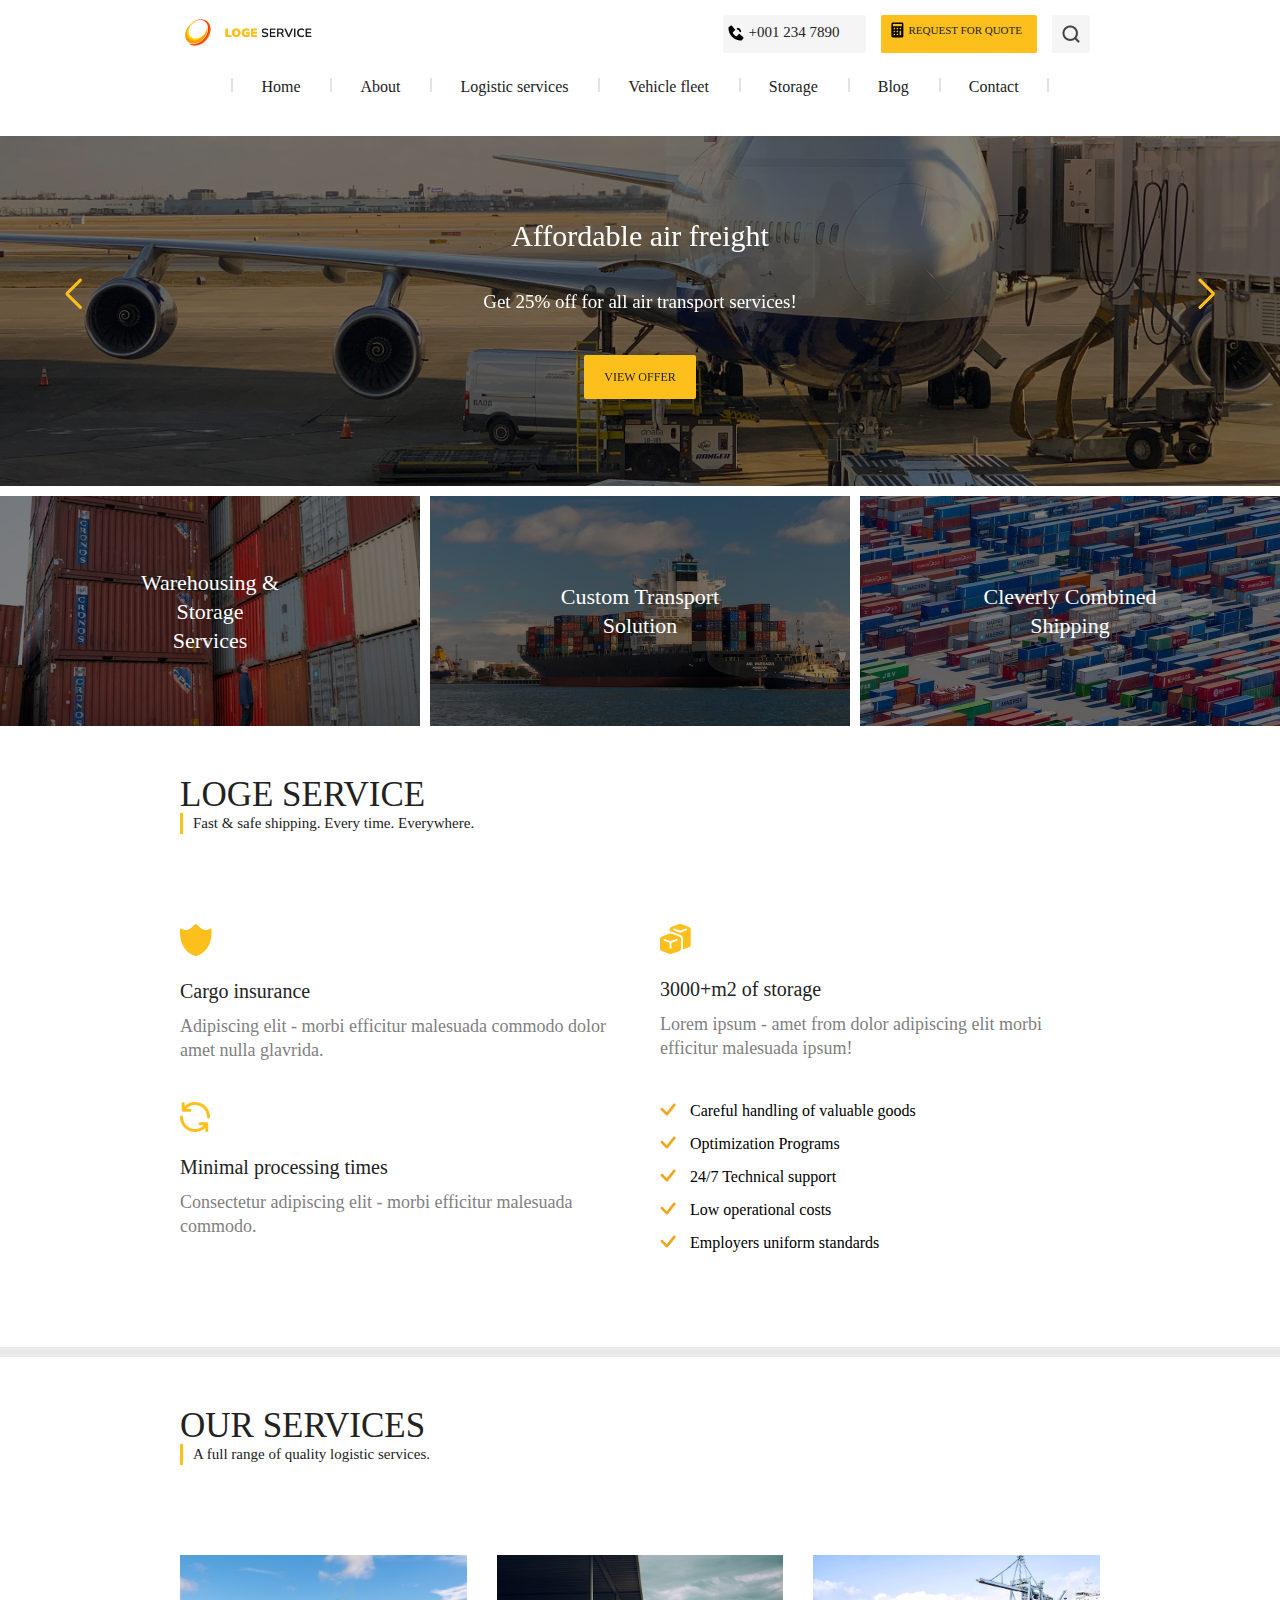
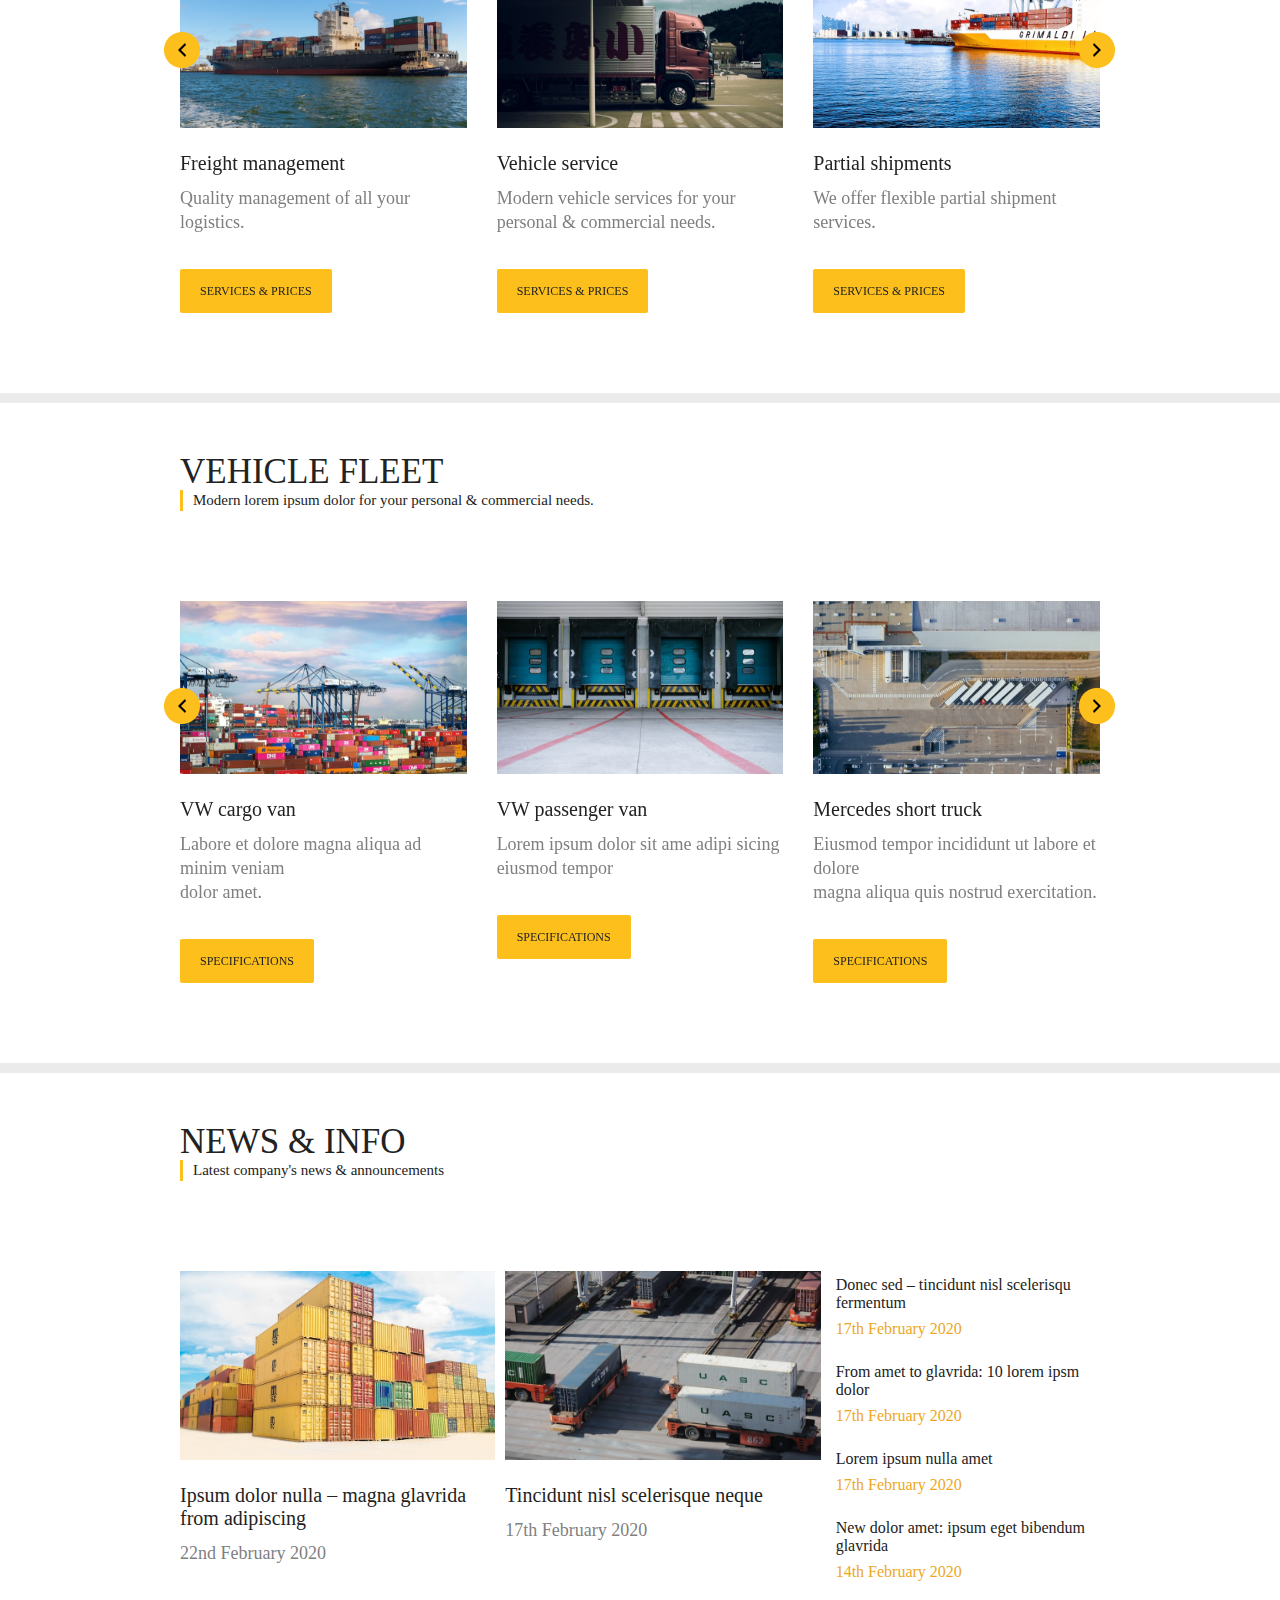
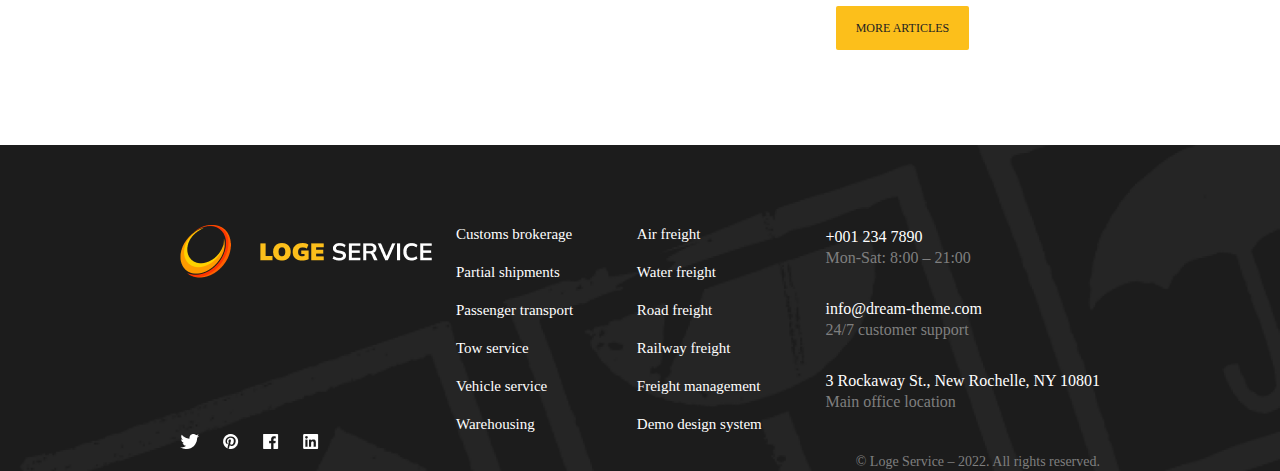
<file: index.html>
<!DOCTYPE html>
  <html lang="en">
  <head>
    <meta charset="UTF-8">
    <meta http-equiv="X-UA-Compatible" content="IE=edge">
    <meta name="viewport" content="width=device-width, initial-scale=1.0">
    <title>Home</title>
    <link rel="stylesheet" href="style.css">
    <link rel="stylesheet" href="https://cdn.jsdelivr.net/npm/swiper@8/swiper-bundle.min.css" />
  </head>
  <body>
    <!-- header-start  -->
    <header class="container">
        <div class="topbar">
            <div class="logo-img">
                <img src="./images/logo1.png" alt="">
            </div>
            <!-- <div class="responsive-img hambarger"> -->
            <div class="hambarger">
                <!-- <img src="./images/responsive-img.png" alt=""> -->
                <!-- <img src="./images/hambargar.png" alt=""> -->
                <span class="bar"></span>
                <span class="bar"></span>
                <span class="bar"></span>
            </div>
            <div class="topbar-right ">
                <div class="phone-style ">
                    <img src="./images/logo2.png" alt="">
                    <a class="loge-service-common-text" href="tel:+001 234 7890">+001 234 7890</a>
                </div>
                <div class="quote-style">
                    <img src="./images/logo3.png" alt="">
                    <a class="loge-service-common-text" href="#">REQUEST FOR QUOTE</a>
                </div>
                <img class="search-style" src="./images/logo03.png" alt="">
            </div>
        </div>
        <nav class="navbar">
            <ul> 
                <li class="nav-items"><a href="./index.html">Home</a></li>
                <li class="nav-items"><a href="./about.html">About</a></li>
                <li class="nav-items"><a href="./services.html">Logistic services</a></li>
                <li class="nav-items"><a href="#">Vehicle fleet</a></li>
                <li class="nav-items"><a href="./single-post.html">Storage</a></li>
                <li class="nav-items"><a href="./Blogs.html">Blog</a></li>
                <li class="nav-items"><a href="./contact-us.html">Contact</a></li>
            </ul>
        </nav>
    </header>
    <!-- header-end  -->

<!-- bacground-section-start  -->
     <section class="background-section"> 
        <div class="swiper bg-swiper">
            <div class="swiper-wrapper">
                <div class="swiper-slide slide banner">
                    
                </div>
            </div>
            <div class="overlay-text loge-service-common-text banner-text container">
                <h1>Affordable air freight</h1>
                <p>Get 25% off for all air transport services!</p>
                <div class="offer-button">
                    <a href="#" class="common-button">VIEW OFFER</a>
                </div>
            </div>
            <div class="swiper-button-prev"></div>
            <div class="swiper-button-next"></div>
        </div>
        <div class="background-card-wrapper loge-service-common-text ">
            <div class="background-card background-image-one">
                <div class="overlay-text overlay-text-style">
                    <h1>Warehousing & Storage</h1>
                    <h1>Services</h1>
                </div>
            </div>
            <div class="background-card background-image-two">
                <div class="overlay-text overlay-text-style">
                    <h1>Custom Transport</h1>
                    <h1>Solution</h1>
                </div>    
            </div>
            <div class="background-card background-image-three">
                <div class="overlay-text overlay-text-style">
                    <h1>Cleverly Combined</h1>
                    <h1>Shipping</h1>
                </div> 
            </div>
        </div>
    </section>
    <!-- bacground-section-end   -->
    <!-- Loge-service-start  -->
    <section class="container loge-service-section">
        <div class="common-service-header loge-service-common-text">
            <h1>Loge service</h1>
            <p>Fast & safe shipping. Every time. Everywhere.</p>
        </div>
        <div class="loge-service-wrapper">
            <div class="loge-service-shipping loge-text">
                <div>
                    <img src="./images/logo6.png" alt="">
                </div>
                <div>
                    <h3>Cargo insurance</h3>
                    <p>Adipiscing elit - morbi efficitur malesuada commodo dolor amet nulla glavrida.</p>
                </div>
            </div>
            <div class="loge-service-shipping loge-text">
                <div>
                    <img src="./images/logo7.png" alt="">
                </div>
                <div>
                    <h3>3000+m2 of storage</h3>
                    <p>Lorem ipsum - amet from dolor adipiscing elit morbi efficitur malesuada ipsum!</p>
                </div>
            </div>
            <div class="loge-service-shipping loge-text">
                <div>
                    <img src="./images/logo8.png" alt="">
                </div>
                <div>
                    <h3>Minimal processing times</h3>
                    <p>Consectetur adipiscing elit - morbi efficitur malesuada commodo.</p>
                </div>
            </div>
            <div class="loge-service-shipping safe-shipping-style">
               <p><img src="./images/logo9.png" alt="">  Careful handling of valuable goods</p> 
               <p><img src="./images/logo9.png" alt="">  Optimization Programs</p>
               <p><img src="./images/logo9.png" alt="">  24/7 Technical support</p>
               <p><img src="./images/logo9.png" alt="">  Low operational costs</p>
               <p><img src="./images/logo9.png" alt="">  Employers uniform standards</p>
              
            </div>
        </div>
    </section>
    <!-- Loge-service-end  -->
    <hr class="horizontal-style">
    <section class="loge-service-section container">
        <div class="common-service-header loge-service-common-text">
            <h1>Our services</h1>
            <p>A full range of quality logistic services.</p>
        </div>
        <div class=" swiper-container">
                <div class="swiper mySwiper service-card">
                    <div class="swiper-wrapper">
                        <div class="swiper-slide  loge-text">
                            <img class="service-img" src="./images/image2.png" alt="">
                            <div>
                                <h3>Freight management</h3>
                                <p>Quality management of all your logistics.</p>
                            </div>
                            <div>
                                <a class="common-button" href="#">Services & prices</a>
                            </div>
                        </div>
                       
                        <div class="swiper-slide  loge-text ">
                            <img class="service-img" src="./images/image03.png" alt="">
                            <div>
                                <h3>Vehicle service</h3>
                                <p>Modern vehicle services for your personal & commercial needs.</p>
                            </div>
                            <div>
                                <a class="common-button" href="#">Services & prices</a>
                            </div>
                        </div>
                        <div class="swiper-slide  loge-text ">
                            <img class="service-img" src="./images/image4.png" alt="">
                            <div>
                                <h3>Partial shipments</h3>
                                <p>We offer flexible partial shipment services.</p>
                            </div>
                            <div>
                                <a class="common-button" href="#">Services & prices</a>
                            </div>
                        </div>
                    </div>
               
                        <div class="swiper-button-next"><img class="" src="./images/logo14.png" alt=""></div> 
                        <div class="swiper-button-prev"><img class="" src="./images/logo15.png" alt=""> </div>   
                </div>
        </div>
        
    </section>
    <!-- <section class="loge-service-section container">
        <div class="common-service-header loge-service-common-text">
            <h1>Our services</h1>
            <p>A full range of quality logistic services.</p>
        </div>
        <div class="service-wrapper">
            <div class="service-inner-part">
                <div class="navigation-arrow">
                    <img class="" src="./images/logo15.png" alt="">
                    <img class="" src="./images/logo14.png" alt="">
                </div>
                <div class="service-card loge-text service-texts-image-one service-responsive">
                    <div>
                        <img class="service-img" src="./images/image2.png" alt="">
                    </div>
                    <div>
                        <h3>Freight management</h3>
                        <p>Quality management of all your logistics.</p>
                    </div>
                    <div>
                        <a class="common-button" href="#">Services & prices</a>
                    </div>
                </div>
                <div class="service-card loge-text service-image-common">
                    <div>
                        <img src="./images/image03.png" alt="">
                    </div>
                    <div>
                        <h3>Vehicle service</h3>
                        <p>Modern vehicle services for your personal & commercial needs.</p>
                    </div>
                    <div>
                        <a class="common-button" href="#">Services & prices</a>
                    </div>
                </div>
                <div class="service-card loge-text service-image-common">
                    <div>
                        <img src="./images/image4.png" alt="">
                    </div>
                    <div>
                        <h3>Partial shipments</h3>
                        <p>We offer flexible partial shipment services.</p>
                    </div>
                    <div>
                        <a class="common-button" href="#">Services & prices</a>
                    </div>
                </div>
            </div>
        </div>
    
    </section> -->



    <hr class="horizontal-style">
    <section class="loge-service-section container">
        <div class="common-service-header loge-service-common-text">
            <h1>Vehicle fleet</h1>
            <p>Modern lorem ipsum dolor for your personal & commercial needs.</p>
        </div>
        <div class="swiper-container">
            <div class="swiper mySwiper service-card">
                <div class="swiper-wrapper">
                    <div class="swiper-slide  loge-text">
                        <img class="service-img" src="./images/image7.png" alt="">
                        <div>
                            <h3>VW cargo van</h3>
                            <p>Labore et dolore magna aliqua ad minim veniam <br> dolor amet.</p>
                        </div>
                        <div>
                            <a class="common-button" href="#">Specifications</a>
                        </div>
                    </div>
            
                    <div class="swiper-slide  loge-text">
                        <img class="service-img" src="./images/image8.png" alt="">
                        <div>
                            <h3>VW passenger van</h3>
                            <p>Lorem ipsum dolor sit ame adipi sicing eiusmod tempor</p>
                        </div>
                        <div>
                            <a class="common-button" href="#">Specifications</a>
                        </div>
                    </div>
                    <div class="swiper-slide  loge-text ">
                        <img class="service-img" src="./images/image9.png" alt="">
                        <div>
                            <h3>Mercedes short truck</h3>
                            <p>Eiusmod tempor incididunt ut labore et dolore <br>
                                magna aliqua quis nostrud exercitation.</p>
                        </div>
                        <div>
                            <a class="common-button" href="#">Specifications</a>
                        </div>
                    </div> 
            </div>
            <div class="swiper-button-next"><img class="" src="./images/logo14.png" alt=""></div>
            <div class="swiper-button-prev"><img class="" src="./images/logo15.png" alt=""> </div>

        </div>
        
    </section>
    <!-- <section class="loge-service-section container">
        <div class="common-service-header loge-service-common-text">
            <h1>Vehicle fleet</h1>
            <p>Modern lorem ipsum dolor for your personal & commercial needs.</p>
        </div>
        <div class="service-wrapper">
            <div class="service-inner-part">
                <div class="navigation-arrow">
                    <img class="" src="./images/logo15.png" alt="">
                    <img class="" src="./images/logo14.png" alt="">
                </div>
                <div class="service-card loge-text service-texts-image-one service-responsive">
                    <div>
                        <img class="service-img" src="./images/image7.png" alt="">
                    </div>
                    <div>
                        <h3>VW cargo van</h3>
                        <p>Labore et dolore magna aliqua ad minim veniam <br> dolor amet.</p>
                    </div>
                    <div>
                        <a class="common-button" href="#">Specifications</a>
                    </div>
                </div>
                <div class="service-card loge-text service-image-common ">
                    <div>
                        <img src="./images/image8.png" alt="">
                    </div>
                    <div>
                        <h3>VW passenger van</h3>
                        <p>Lorem ipsum dolor sit ame adipi sicing eiusmod tempor</p>
                    </div>
                    <div>
    
                        <a class="common-button" href="#">Specifications</a>
                    </div>
                </div>
                <div class="service-card loge-text service-image-common ">
                    <div>
                        <img src="./images/image9.png" alt="">
                    </div>
                    <div>
                        <h3>Mercedes short truck</h3>
                        <p>Eiusmod tempor incididunt ut labore et dolore <br>
                            magna aliqua quis nostrud exercitation.</p>
                    </div>
                    <div>
                        <a class="common-button" href="#">Specifications</a>
                    </div>
                </div>
            </div>
        </div>
    
    </section> -->



    <!-- // news & info start // -->
    <hr class="horizontal-style">
    <section class="container  loge-service-section">
        <div class="common-service-header loge-service-common-text">
            <h1>News & Info</h1>
            <p>Latest company's news & announcements</p>
        </div>
        <div class="service-wrapper">
            <div class="news-card loge-text">
                <img class="service-img" src="./images/image11.png" alt="">
                <h3>Ipsum dolor nulla – magna glavrida <br> 
                    from adipiscing</h3>
                <p>22nd February 2020</p>
            </div>
            <div class="news-card loge-text">
                <img src="./images/image12.png" alt="">
                <h3>Tincidunt nisl scelerisque neque</h3>
                <p>17th February 2020</p>
            </div>
            <div class="news-wrapper">
                <div class="news-wrapper-text">
                    <h3>Donec sed – tincidunt nisl scelerisqu fermentum</h3>
                    <p>17th February 2020</p>
                </div>
                <div class="news-wrapper-text">
                    <h3>From amet to glavrida: 10 lorem ipsm dolor</h3>
                    <p>17th February 2020</p>
                </div>
                <div class="news-wrapper-text">
                    <h3>Lorem ipsum nulla amet</h3>
                    <p>17th February 2020</p>
                </div>
                <div class="news-wrapper-text">
                    <h3>New dolor amet: ipsum eget bibendum glavrida</h3>
                    <p>14th February 2020</p>
                </div>
                <div class="news-wrapper-text">
                    <a class="common-button"href="#">More articles</a>
                </div>
                
            </div>
           
        </div>
    </section>
    <!-- // news & info end // -->
    <!-- // footer-start  -->
    <section class="footer-section">
        <div class="footer-wrapper container">
            <div class="logo-images">
                <div>
                    <img src="./images/logo16.png" alt="">
                </div>
                
                <div class="social-media">
                    <img src="./images/logo10.png" alt="">
                    <img src="./images/logo11.png" alt="">
                    <img src="./images/logo12.png" alt="">
                    <img src="./images/logo13.png" alt="">
                </div>
            </div>
            <div class="footer-text-wrapper">
                <div class="footer-text">
                    <p><a href="#">Customs brokerage</a></p>
                    <p><a href="#">Partial shipments</a></p>
                    <p><a href="#">Passenger transport</a></p>
                    <p><a href="#">Tow service</a></p>
                    <p><a href="#">Vehicle service</a></p>
                    <p><a href="#">Warehousing</a></p>
                </div>
                <div class="footer-text">
                    <p><a href="#">Air freight</a></p>
                    <p><a href="#">Water freight</a></p>
                    <p><a href="#">Road freight</a></p>
                    <p><a href="#">Railway freight</a></p>
                    <p><a href="#">Freight management</a></p>
                    <p><a href="#">Demo design system</a></p>
                </div>
                <div  class="footer-right-side">
                    <div>
                       <p><a href="tel:+001 234 7890">+001 234 7890</a></p> 
                        <span>Mon-Sat: 8:00 – 21:00</span>
                    </div>
                    <div >
                        <p><a href="mailto:info@dream-theme.com">info@dream-theme.com</a></p>
                        <span>24/7 customer support</span>
                    </div>
                    <div>
                        <p><a href="">3 Rockaway St., New Rochelle, NY 10801</a></p>
                        <span>Main office location</span>
                    </div>
                </div>
            </div>
            
        </div>
        <div class="container footer-bootom-text">
            <p class=""> &copy; Loge Service – 2022. All rights reserved.</p>
        </div>
      
    </section>
    <!-- // footer-end -->
    <script src="https://cdn.jsdelivr.net/npm/swiper@8/swiper-bundle.min.js"></script>
    <script src="LogeService.js"></script>
  </body>
  </html>
</file>
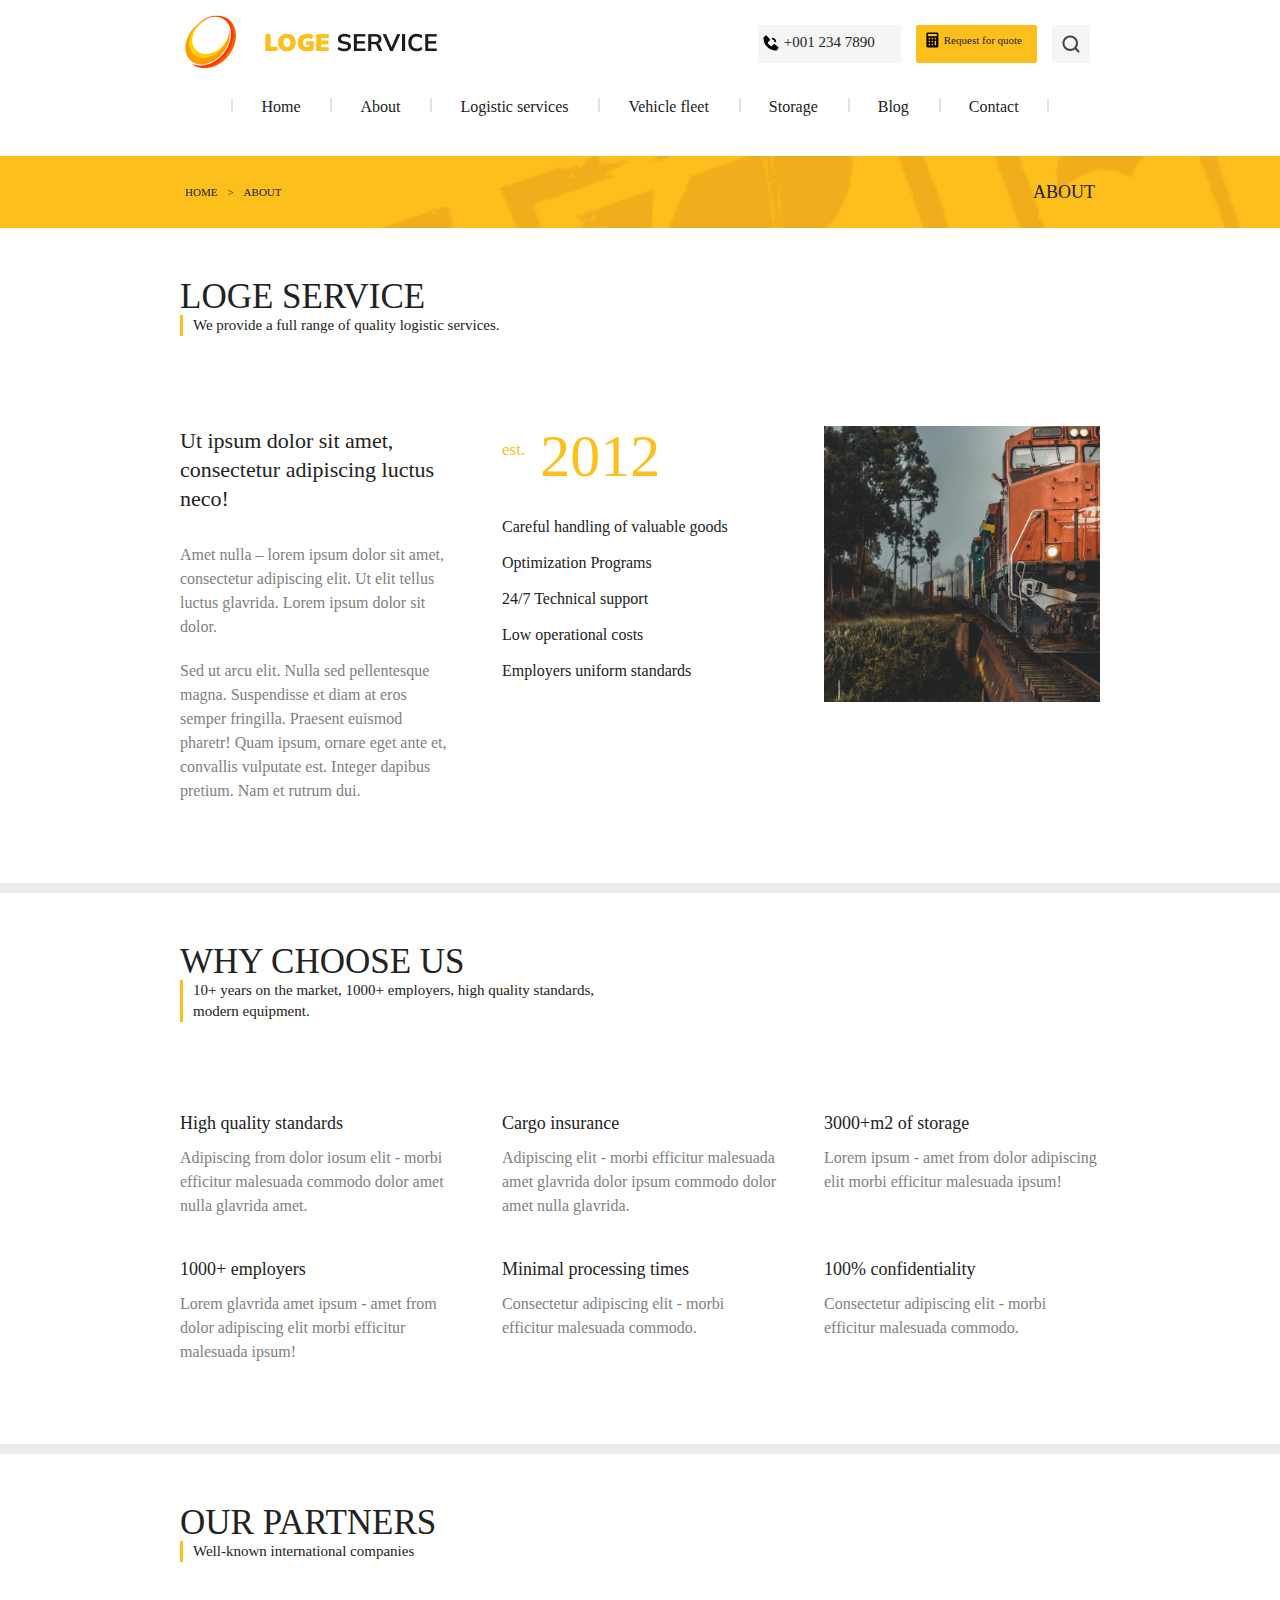
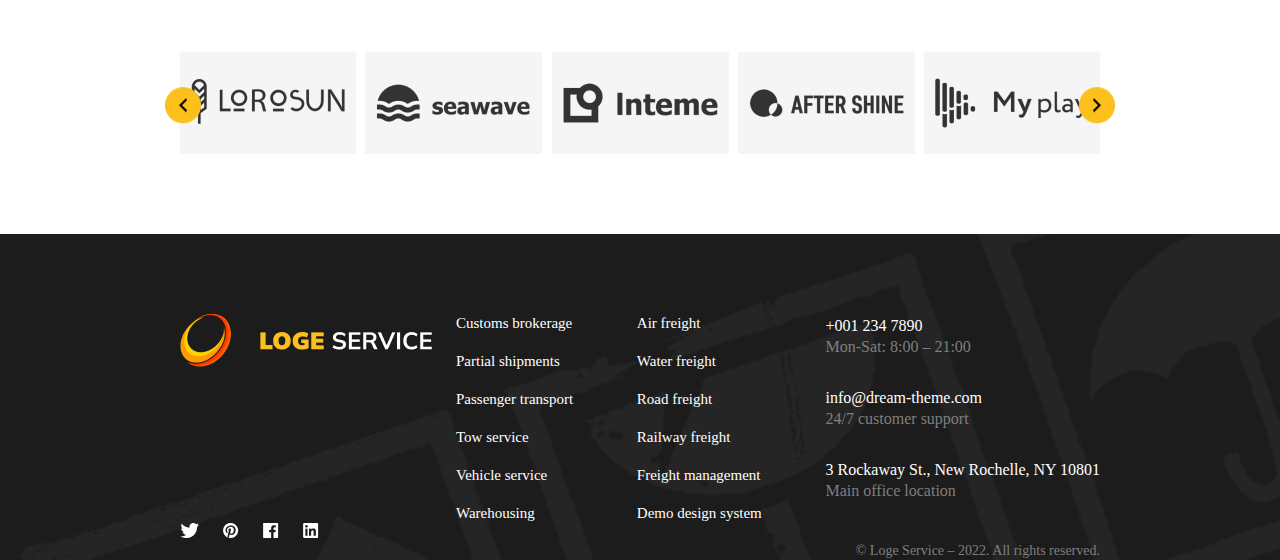
<file: about.html>
<!DOCTYPE html>
<html lang="en">
<head>
  <meta charset="UTF-8">
  <meta http-equiv="X-UA-Compatible" content="IE=edge">
  <meta name="viewport" content="width=device-width, initial-scale=1.0">
  <title>About</title>
  <link rel="stylesheet" href="style.css">
</head>
<body>
  <!-- header-start  -->
  <header class="container">
      <div class="topbar">
          <div>
              <img src="./images/logo1.png" alt="">
          </div>
        <div class="responsive-img">
            <img src="./images/responsive-img.png" alt="">
        </div>
          <div class="topbar-right ">
              <div class="phone-style ">
                  <img src="./images/logo2.png" alt="">
                  <a class="" href="tel:+001 234 7890">+001 234 7890</a>
              </div>
              <div class="quote-style">
                  <img src="./images/logo3.png" alt="">
                  <a class="" href="#">Request for quote</a>
              </div>
              <img class="search-style" src="./images/logo03.png" alt="">
          </div>
      </div>
      <nav class="navbar">
        <ul> 
            <li><a href="./index.html">Home</a></li>
            <li><a href="./about.html ">About</a></li>
            <li><a href="./services.html">Logistic services</a></li>
            <li><a href="">Vehicle fleet</a></li>
            <li><a href="./single-post.html">Storage</a></li>
            <li><a href="./Blogs.html">Blog</a></li>
            <li><a href="./contact-us.html">Contact</a></li>
        </ul>
      </nav>
  </header>
  <!-- header-end  -->
  <!-- background-image-section  -->
    <section class="bg-image-section background-style">
        <div class="bg-wrapper container">
            <div class="bg-image-text-left">
                <p>HOME</p>
                <P class="right-arrow">></P>
                <P>About </P>
            </div>
            <div class="bg-image-text-right">
                <P>About</P>
            </div>
        </div>
       
    </section>
  <!-- background-image-section end -->
 <!-- loge-service-start  -->
 <section class="container loge-service-section">
    <div class="common-service-header">
        <h1>LOGE SERVICE</h1>
        <p>We provide a full range of quality logistic services.</p>
    </div>
    <div class="about-loge-service-wrapper ">
        <div class="about-card loge-service-section-one">
            <h3>Ut ipsum dolor sit amet, consectetur adipiscing luctus neco!</h3> 
            <p class="middle-text">Amet nulla – lorem ipsum dolor sit amet, consectetur adipiscing elit. Ut elit tellus luctus glavrida. Lorem ipsum dolor sit dolor.</p>
            <p>Sed ut arcu elit. Nulla sed pellentesque magna. Suspendisse et diam at eros semper fringilla. Praesent euismod pharetr! Quam ipsum, ornare eget ante et, convallis vulputate est. Integer dapibus pretium. Nam et rutrum dui.</p>
        </div>
        <div class="about-card loge-service-section-two">
            
            <h2><span>est.</span> 2012</h2>
            <p>Careful handling of valuable goods</p>
            <p>Optimization Programs</p>
            <p>24/7 Technical support</p>
            <p>Low operational costs</p>
            <p>Employers uniform standards</p>
        </div>
        <div class="about-card loge-service-section-three">
            <img src="./images/about-page-images/image-one.png" alt="">
        </div>
    </div>
 </section>
 <!-- loge-service-end  -->
 <hr class="horizontal-style">
 <!-- why-choose-us-start  -->
 <section class="container loge-service-section">
    <div class="common-service-header ">
        <h1>Why choose us</h1>
        <p>10+ years on the market, 1000+ employers, high quality standards, <br> modern equipment.</p>
    </div>
    <div class="why-choose-wrapper">
        <div class="why-choose-us">
            <h3>High quality standards</h3>
            <p>Adipiscing from dolor iosum elit - morbi efficitur malesuada commodo dolor amet nulla glavrida amet.</p>
        </div>
        <div class="why-choose-us">
            <h3>Cargo insurance</h3>
            <p>Adipiscing elit - morbi efficitur malesuada amet glavrida dolor ipsum commodo dolor amet nulla glavrida.</p>
        </div>
        <div class="why-choose-us">
            <h3>3000+m2 of storage</h3>
            <p>Lorem ipsum - amet from dolor adipiscing elit morbi efficitur malesuada ipsum!</p>
        </div>
        <div class="why-choose-us">
            <h3>1000+ employers</h3>
            <p>Lorem glavrida amet ipsum - amet from dolor adipiscing elit morbi efficitur malesuada ipsum!</p>
        </div>
        <div class="why-choose-us">
            <h3>Minimal processing times</h3>
            <p>Consectetur adipiscing elit - morbi efficitur malesuada commodo.</p>
        </div>
        <div class="why-choose-us">
            <h3>100% confidentiality</h3>
            <p>Consectetur adipiscing elit - morbi efficitur malesuada commodo.</p>
        </div>
    </div>
 </section>
 <!-- why-choose-us-end -->
 <hr class="horizontal-style">
 <!-- our-partners-start  -->
 <section class="container loge-service-section">
    <div class="common-service-header">
        <h1>Our partners</h1>
        <p>Well-known international companies</p>
    </div>
    <div class="about-logo-section">
        <img class="about-logos" src="./images/about-page-images/logo-one.png" alt="">
        <img class="about-logos"  src="./images/about-page-images/logo-two.png" alt="">
        <img class="about-logos service-texts-image-common"  src="./images/about-page-images/logo-three.png" alt="">
        <img class="about-logos service-texts-image-common"  src="./images/about-page-images/logo-four.png" alt="">
        <img class="about-logos service-texts-image-common"  src="./images/about-page-images/logo-five.png" alt="">
        <div class="navigation-arrow">
            <img class="" src="./images/logo15.png" alt="">
            <img  class="" src="./images/logo14.png" alt="">
        </div>
        <!-- //about-left-arrow
        about-right-arrow-->
    </div>

 </section>
 <!-- our-partners-end  -->
   <!-- // footer-start  -->
   <section class="footer-section">
    <div class="footer-wrapper container">
        <div class="logo-images">
            <div>
                <img src="./images/logo16.png" alt="">
            </div>
            
            <div class="social-media">
                <img src="./images/logo10.png" alt="">
                <img src="./images/logo11.png" alt="">
                <img src="./images/logo12.png" alt="">
                <img src="./images/logo13.png" alt="">
            </div>
        </div>
        <div class="footer-text-wrapper">
            <div class="footer-text">
                <p><a href="#">Customs brokerage</a></p>
                <p><a href="#">Partial shipments</a></p>
                <p><a href="#">Passenger transport</a></p>
                <p><a href="#">Tow service</a></p>
                <p><a href="#">Vehicle service</a></p>
                <p><a href="#">Warehousing</a></p>
            </div>
            <div class="footer-text">
                <p><a href="#">Air freight</a></p>
                <p><a href="#">Water freight</a></p>
                <p><a href="#">Road freight</a></p>
                <p><a href="#">Railway freight</a></p>
                <p><a href="#">Freight management</a></p>
                <p><a href="#">Demo design system</a></p>
            </div>
            <div  class=" footer-right-side  ">
                <div>
                   <p><a href="tel:+001 234 7890">+001 234 7890</a></p> 
                    <span>Mon-Sat: 8:00 – 21:00</span>
                </div>
                <div >
                    <p><a href="mailto:info@dream-theme.com">info@dream-theme.com</a></p>
                    <span>24/7 customer support</span>
                </div>
                <div>
                    <p><a href="">3 Rockaway St., New Rochelle, NY 10801</a></p>
                    <span>Main office location</span>
                </div>
            </div>
        </div>
        
    </div>
    <div class="container footer-bootom-text">
        <p class=""> &copy; Loge Service – 2022. All rights reserved.</p>
    </div>
  
</section>
<!-- // footer-end -->

</body>
</html>
</file>
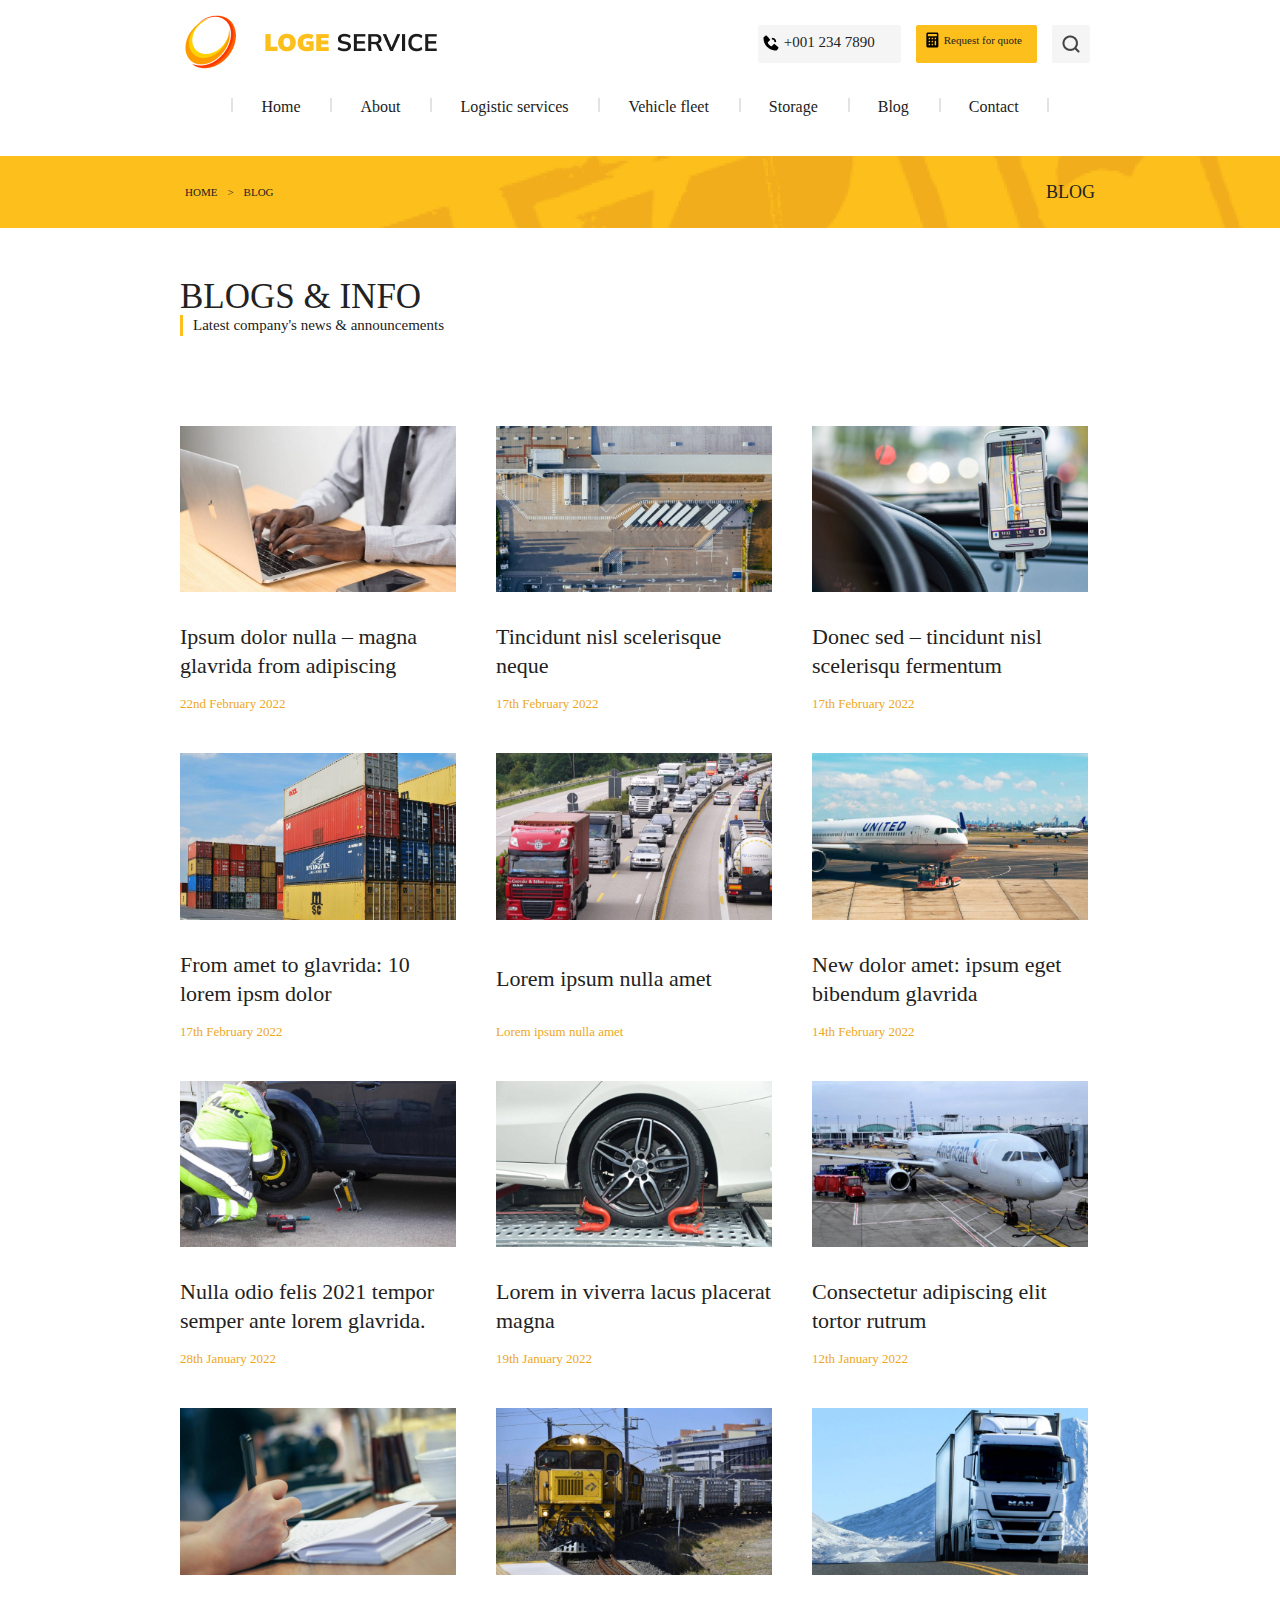
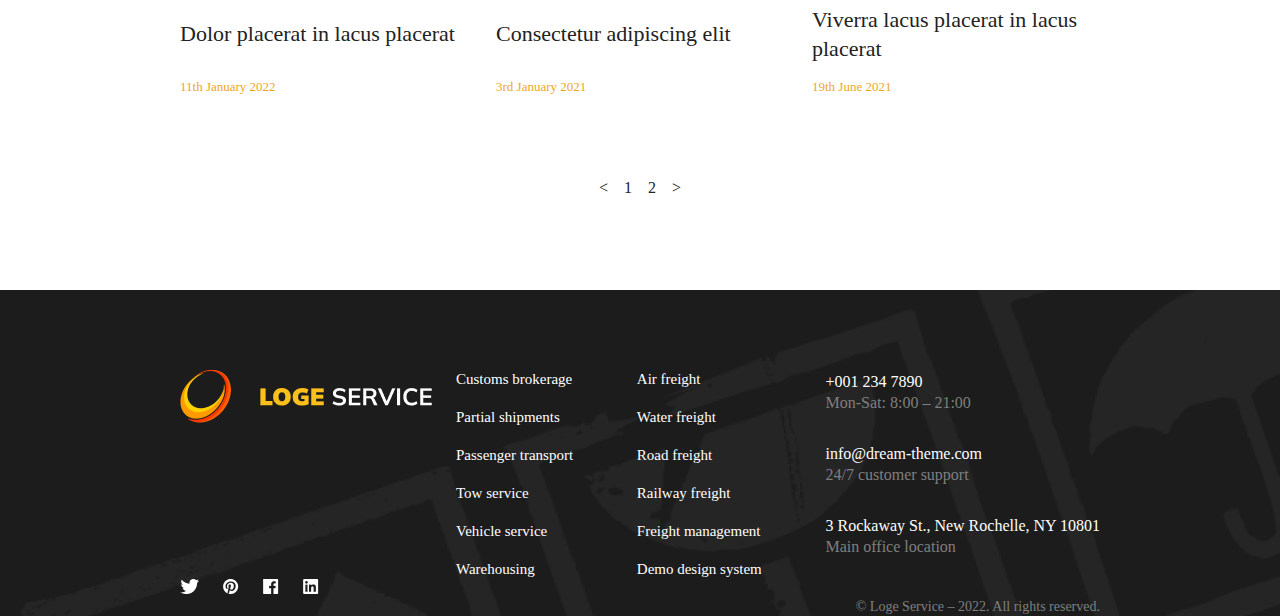
<file: Blogs.html>
<!DOCTYPE html>
<html lang="en">
<head>
  <meta charset="UTF-8">
  <meta http-equiv="X-UA-Compatible" content="IE=edge">
  <meta name="viewport" content="width=device-width, initial-scale=1.0">
  <title>Blogs</title>
  <link rel="stylesheet" href="style.css">
</head>
<body>
  <!-- header-start  -->
  <header class="container">
      <div class="topbar">
          <div>
              <img src="./images/logo1.png" alt="">
          </div>
        <div class="responsive-img">
            <img src="./images/responsive-img.png" alt="">
        </div>
          <div class="topbar-right ">
              <div class="phone-style ">
                  <img src="./images/logo2.png" alt="">
                  <a class="common-text-style" href="tel:+001 234 7890">+001 234 7890</a>
              </div>
              <div class="quote-style">
                  <img src="./images/logo3.png" alt="">
                  <a class="common-text-style" href="#">Request for quote</a>
              </div>
              <img class="search-style" src="./images/logo03.png" alt="">
          </div>
      </div>
      <nav class="navbar">
        <ul> 
            <li><a href="./index.html">Home</a></li>
            <li><a href="./about.html ">About</a></li>
            <li><a href="./services.html">Logistic services</a></li>
            <li><a href="">Vehicle fleet</a></li>
            <li><a href="./single-post.html">Storage</a></li>
            <li><a href="./Blogs.html">Blog</a></li>
            <li><a href="./contact-us.html">Contact</a></li>
        </ul>
      </nav>
  </header>
  <!-- header-end  -->
<!-- background-image-section  -->
<section class="bg-image-section background-style">
    <div class="bg-wrapper container">
        <div class="bg-image-text-left common-text-style">
            <p>HOME</p>
            <P class="right-arrow">></P>
            <P>Blog</P>
        </div>
        <div class="common-text-style bg-image-text-right">
            <P>Blog </P>
        </div>
    </div>
   
</section>
<!-- background-image-section end -->
<!-- our-specification-start  -->
<section class="container loge-service-section">
    <div class="common-service-header loge-service-common-text">
        <h1>Blogs & Info</h1>
        <p>Latest company's news & announcements</p>
    </div> 

    <div class="specialisation-wrapper loge-service-common-text">
        <div class="specialisation-texts  specialisation-card">
            <img  src="./images/Blog-page-images/image-1.png" alt="">
            <h3>Ipsum dolor nulla – magna glavrida from adipiscing</h3>
            <span>22nd February 2022</span>
        </div>
        <div class="specialisation-texts specialisation-card">
            <img src="./images/Blog-page-images/image-2.png" alt="">
            <h3>Tincidunt nisl scelerisque neque</h3>
            <span>17th February 2022</span>
        </div>
        <div class="specialisation-texts  specialisation-card">
            <img src="./images/Blog-page-images/image-3.png" alt="">
            <h3>Donec sed – tincidunt nisl scelerisqu fermentum</h3>
            <span>17th February 2022</span>
        </div>
        <div class="specialisation-texts  specialisation-card">
            <img src="./images/Blog-page-images/image-4.png" alt="">
            <h3>From amet to glavrida: 10 lorem ipsm dolor</h3>
            <span>17th February 2022</span>    
        </div>
        <div class="specialisation-texts specialisation-card">
            <img src="./images/Blog-page-images/image-5.png" alt="">
            <h3>Lorem ipsum nulla amet</h3>
            <span>Lorem ipsum nulla amet</span>
           
        </div>
        <div class="specialisation-texts specialisation-card">
            <img src="./images/Blog-page-images/image-6.png" alt="">
            <h3>New dolor amet: ipsum eget bibendum glavrida</h3> 
            <span>14th February 2022</span>
        </div>
        <div class="specialisation-texts specialisation-card">
            <img src="./images/Blog-page-images/image-7.png" alt="">
            <h3>Nulla odio felis 2021 tempor semper ante lorem glavrida.</h3>
            <span>28th January 2022</span>
        </div>
        <div class="specialisation-texts specialisation-card">
            <img src="./images/Blog-page-images/image-8.png" alt="">
            <h3>Lorem in viverra lacus placerat magna</h3>
            <span>19th January 2022</span>  
        </div>
        <div class="specialisation-texts specialisation-card">
            <img src="./images/Blog-page-images/image-9.png" alt="">
            <h3>Consectetur adipiscing elit tortor rutrum</h3>
            <span>12th January 2022</span>
        </div>
        <div class="specialisation-texts specialisation-card">
            <img src="./images/Blog-page-images/image-10.png" alt="">
            <h3>Dolor placerat in lacus placerat</h3>
            <span>11th January 2022</span>  
        </div>
        <div class="specialisation-texts specialisation-card">
            <img src="./images/Blog-page-images/image-11.png" alt="">
            <h3>Consectetur adipiscing elit</h3>
            <span>3rd January 2021</span> 
        </div>
        <div class="specialisation-texts specialisation-card">
            <img src="./images/Blog-page-images/image-12.png" alt="">
            <h3>Viverra lacus placerat in lacus placerat</h3>
            <span>19th June 2021</span>
        </div>
    </div>
     
</section>
<!-- // pagination start //  -->
<section class="container">
    <div class="pagination-wrapper">
        <div class="pagination loge-service-common-text">
            <a href="#"><</a>
            <a href="#">1</a>
            <a href="#">2</a>
            <a href="#">></a>
          </div>
    </div>
</section>
   <!-- // footer-start  -->
   <section class="footer-section">
    <div class="footer-wrapper container">
        <div class="logo-images">
            <div>
                <img src="./images/logo16.png" alt="">
            </div>
            
            <div class="social-media">
                <img src="./images/logo10.png" alt="">
                <img src="./images/logo11.png" alt="">
                <img src="./images/logo12.png" alt="">
                <img src="./images/logo13.png" alt="">
            </div>
        </div>
        <div class="footer-text-wrapper loge-service-common-text">
            <div class="footer-text">
                <p><a href="#">Customs brokerage</a></p>
                <p><a href="#">Partial shipments</a></p>
                <p><a href="#">Passenger transport</a></p>
                <p><a href="#">Tow service</a></p>
                <p><a href="#">Vehicle service</a></p>
                <p><a href="#">Warehousing</a></p>
            </div>
            <div class="footer-text">
                <p><a href="#">Air freight</a></p>
                <p><a href="#">Water freight</a></p>
                <p><a href="#">Road freight</a></p>
                <p><a href="#">Railway freight</a></p>
                <p><a href="#">Freight management</a></p>
                <p><a href="#">Demo design system</a></p>
            </div>
            <div  class=" footer-right-side  ">
                <div>
                   <p><a href="tel:+001 234 7890">+001 234 7890</a></p> 
                    <span>Mon-Sat: 8:00 – 21:00</span>
                </div>
                <div >
                    <p><a href="mailto:info@dream-theme.com">info@dream-theme.com</a></p>
                    <span>24/7 customer support</span>
                </div>
                <div>
                    <p><a href="">3 Rockaway St., New Rochelle, NY 10801</a></p>
                    <span>Main office location</span>
                </div>
            </div>
        </div>
        
    </div>
    <div class="container footer-bootom-text">
        <p class=""> &copy; Loge Service – 2022. All rights reserved.</p>
    </div>
  
</section>
<!-- // footer-end -->

</body>
</html>
</file>
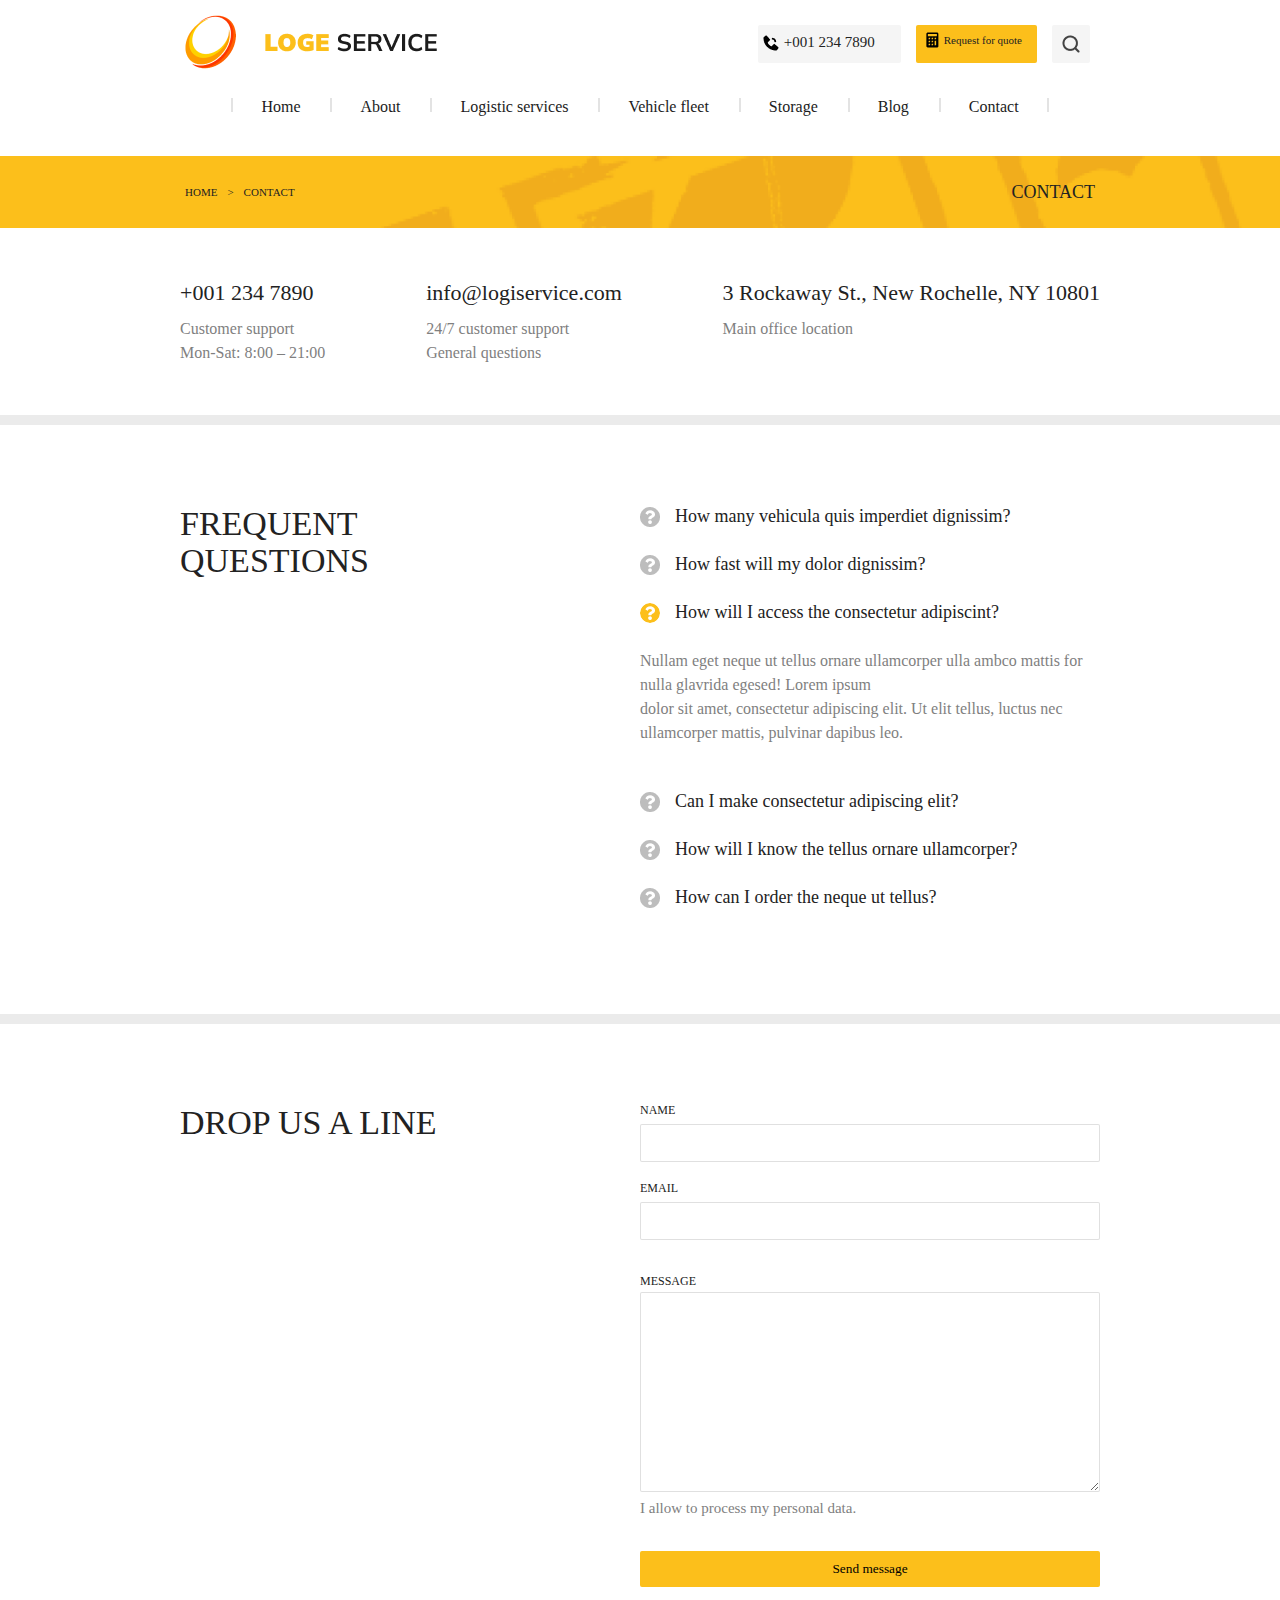
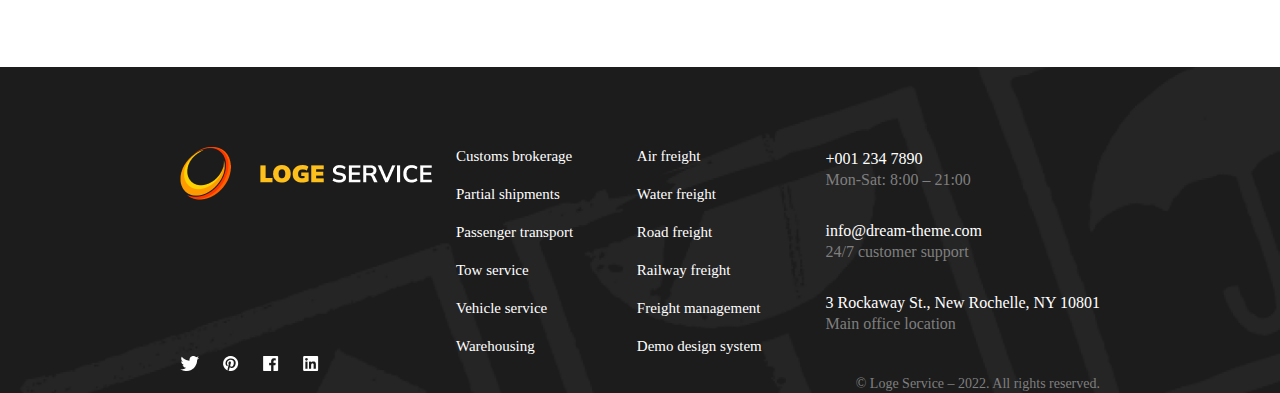
<file: contact-us.html>
<!DOCTYPE html>
<html lang="en">
<head>
  <meta charset="UTF-8">
  <meta http-equiv="X-UA-Compatible" content="IE=edge">
  <meta name="viewport" content="width=device-width, initial-scale=1.0">
  <title>contact-us</title>
  <link rel="stylesheet" href="style.css">
</head>
<body>
  <!-- header-start  -->
  <header class="container">
      <div class="topbar">
          <div>
              <img src="./images/logo1.png" alt="">
          </div>
        <div class="responsive-img">
            <img src="./images/responsive-img.png" alt="">
        </div>
          <div class="topbar-right ">
              <div class="phone-style ">
                  <img src="./images/logo2.png" alt="">
                  <a class="common-text-style" href="tel:+001 234 7890">+001 234 7890</a>
              </div>
              <div class="quote-style">
                  <img src="./images/logo3.png" alt="">
                  <a class="common-text-style" href="#">Request for quote</a>
              </div>
              <img class="search-style" src="./images/logo03.png" alt="">
          </div>
      </div>
      <nav class="navbar">
        <ul> 
            <li><a href="./index.html">Home</a></li>
            <li><a href="./about.html ">About</a></li>
            <li><a href="./services.html">Logistic services</a></li>
            <li><a href="">Vehicle fleet</a></li>
            <li><a href="./single-post.html">Storage</a></li>
            <li><a href="./Blogs.html">Blog</a></li>
            <li><a href="./contact-us.html">Contact</a></li>
        </ul>
      </nav>
  </header>
  <!-- header-end  -->
<!-- background-image-section  -->
<section class="bg-image-section background-style">
    <div class="bg-wrapper container">
        <div class="bg-image-text-left ">
            <p>HOME</p>
            <P class="right-arrow">></P>
            <P>Contact</P>
        </div>
        <div class=" bg-image-text-right">
            <P>Contact</P>
        </div>
    </div>
   
</section>
<!-- background-image-section end -->
<!-- contact-section-start  -->
<section class="container">
    <div class="contact-wrapper">
        <div class="contact-one">
            <a href="tel:+001 234 7890">+001 234 7890</a>
            <p class="customer-contact">Customer support</p>
            <p>Mon-Sat: 8:00 – 21:00</p>
        </div>
        <div>
            <a href="mailto:info@logiservice.com">info@logiservice.com</a>
            <p class="customer-contact">24/7 customer support</p>
            <p>General questions</p>
        </div>
        <div>
            <a href="#">3 Rockaway St., New Rochelle, NY 10801</a>
            <p class="customer-contact">Main office location</p>
        </div>
    </div>
</section>
<!-- contact-section-end  -->
<hr class="horizontal-style">
<section class="container">
    <div class="frequent-question-wrapper">
        <div class="contact-header">
            <h1>Frequent <br> questions</h1>
        </div>
        <div class="frequent-question">
            <div >
                <img src="./images/question-logo.png" alt="">
                <p>How many vehicula quis imperdiet dignissim?</p>
            </div>
            <div>
                <img src="./images/question-logo.png" alt="">
                <p>How fast will my dolor dignissim?</p>
            </div>
            
            <div>
                <img class="question-color" src="./images/question-logo-yellow.png" alt="">
                <p>How will I access the consectetur adipiscint?</p>
            </div>
            <div class="frequent-question">
                <span>Nullam eget neque ut tellus ornare ullamcorper ulla ambco mattis for nulla glavrida egesed! Lorem ipsum <br> dolor sit amet, consectetur adipiscing elit. Ut elit tellus, luctus nec ullamcorper mattis, pulvinar dapibus leo.</span>
            </div>
                
            
            <div >
                <img src="./images/question-logo.png" alt="">
                <p>Can I make consectetur adipiscing elit?</p>
            </div>
            <div>
                <img src="./images/question-logo.png" alt="">
                <p>How will I know the tellus ornare ullamcorper?</p>
            </div>
            <div>
                <img src="./images/question-logo.png" alt="">
                <p>How can I order the neque ut tellus?</p>
            </div>
           
            
        </div>
    </div>
</section>
<!-- // frequent-question end  -->
<hr class="horizontal-style">
<!-- drop-us-a-line section  -->
<section class="container">
    <div class="drop-us-wrapper">
        <div class="drop-us-left">
            <h1>Drop us a line</h1>
        </div>
        
        <div class="drop-us-right">
            <div class="first-row">
                <div class="name">
                    <label class="form-text" for="fname">Name</label>
                    <input type="text" name="firstname" placeholder="">
                </div>
                <div class="email name">
                        <label class="form-text" for="lname">Email</label>
                        <input type="text" name="lastname" placeholder="">
                </div>
            </div>
            <div class="text-area">
                <p><label class="form-text">Message</label></p>
                <textarea name="" id="" class="field-textarea" ></textarea>
                <!-- //cols="75" rows="10"  -->
            </div>
            <p>I allow to process my personal data.</p>
            <div class="message-button-wrapper">
                <button class="message-button" href="#">Send message</button>
            </div>
        </div>
      

    </div>
    
</section>
 <!-- // footer-start  -->
 <section class="footer-section">
    <div class="footer-wrapper container">
        <div class="logo-images">
            <div>
                <img src="./images/logo16.png" alt="">
            </div>
            
            <div class="social-media">
                <img src="./images/logo10.png" alt="">
                <img src="./images/logo11.png" alt="">
                <img src="./images/logo12.png" alt="">
                <img src="./images/logo13.png" alt="">
            </div>
        </div>
        <div class="footer-text-wrapper">
            <div class="footer-text">
                <p><a href="#">Customs brokerage</a></p>
                <p><a href="#">Partial shipments</a></p>
                <p><a href="#">Passenger transport</a></p>
                <p><a href="#">Tow service</a></p>
                <p><a href="#">Vehicle service</a></p>
                <p><a href="#">Warehousing</a></p>
            </div>
            <div class="footer-text">
                <p><a href="#">Air freight</a></p>
                <p><a href="#">Water freight</a></p>
                <p><a href="#">Road freight</a></p>
                <p><a href="#">Railway freight</a></p>
                <p><a href="#">Freight management</a></p>
                <p><a href="#">Demo design system</a></p>
            </div>
            <div  class=" footer-right-side  ">
                <div>
                   <p><a href="tel:+001 234 7890">+001 234 7890</a></p> 
                    <span>Mon-Sat: 8:00 – 21:00</span>
                </div>
                <div >
                    <p><a href="mailto:info@dream-theme.com">info@dream-theme.com</a></p>
                    <span>24/7 customer support</span>
                </div>
                <div>
                    <p><a href="">3 Rockaway St., New Rochelle, NY 10801</a></p>
                    <span>Main office location</span>
                </div>
            </div>
        </div>
        
    </div>
    <div class="container footer-bootom-text">
        <p class=""> &copy; Loge Service – 2022. All rights reserved.</p>
    </div>
  
</section>
<!-- // footer-end -->

</body>
</html>
</file>
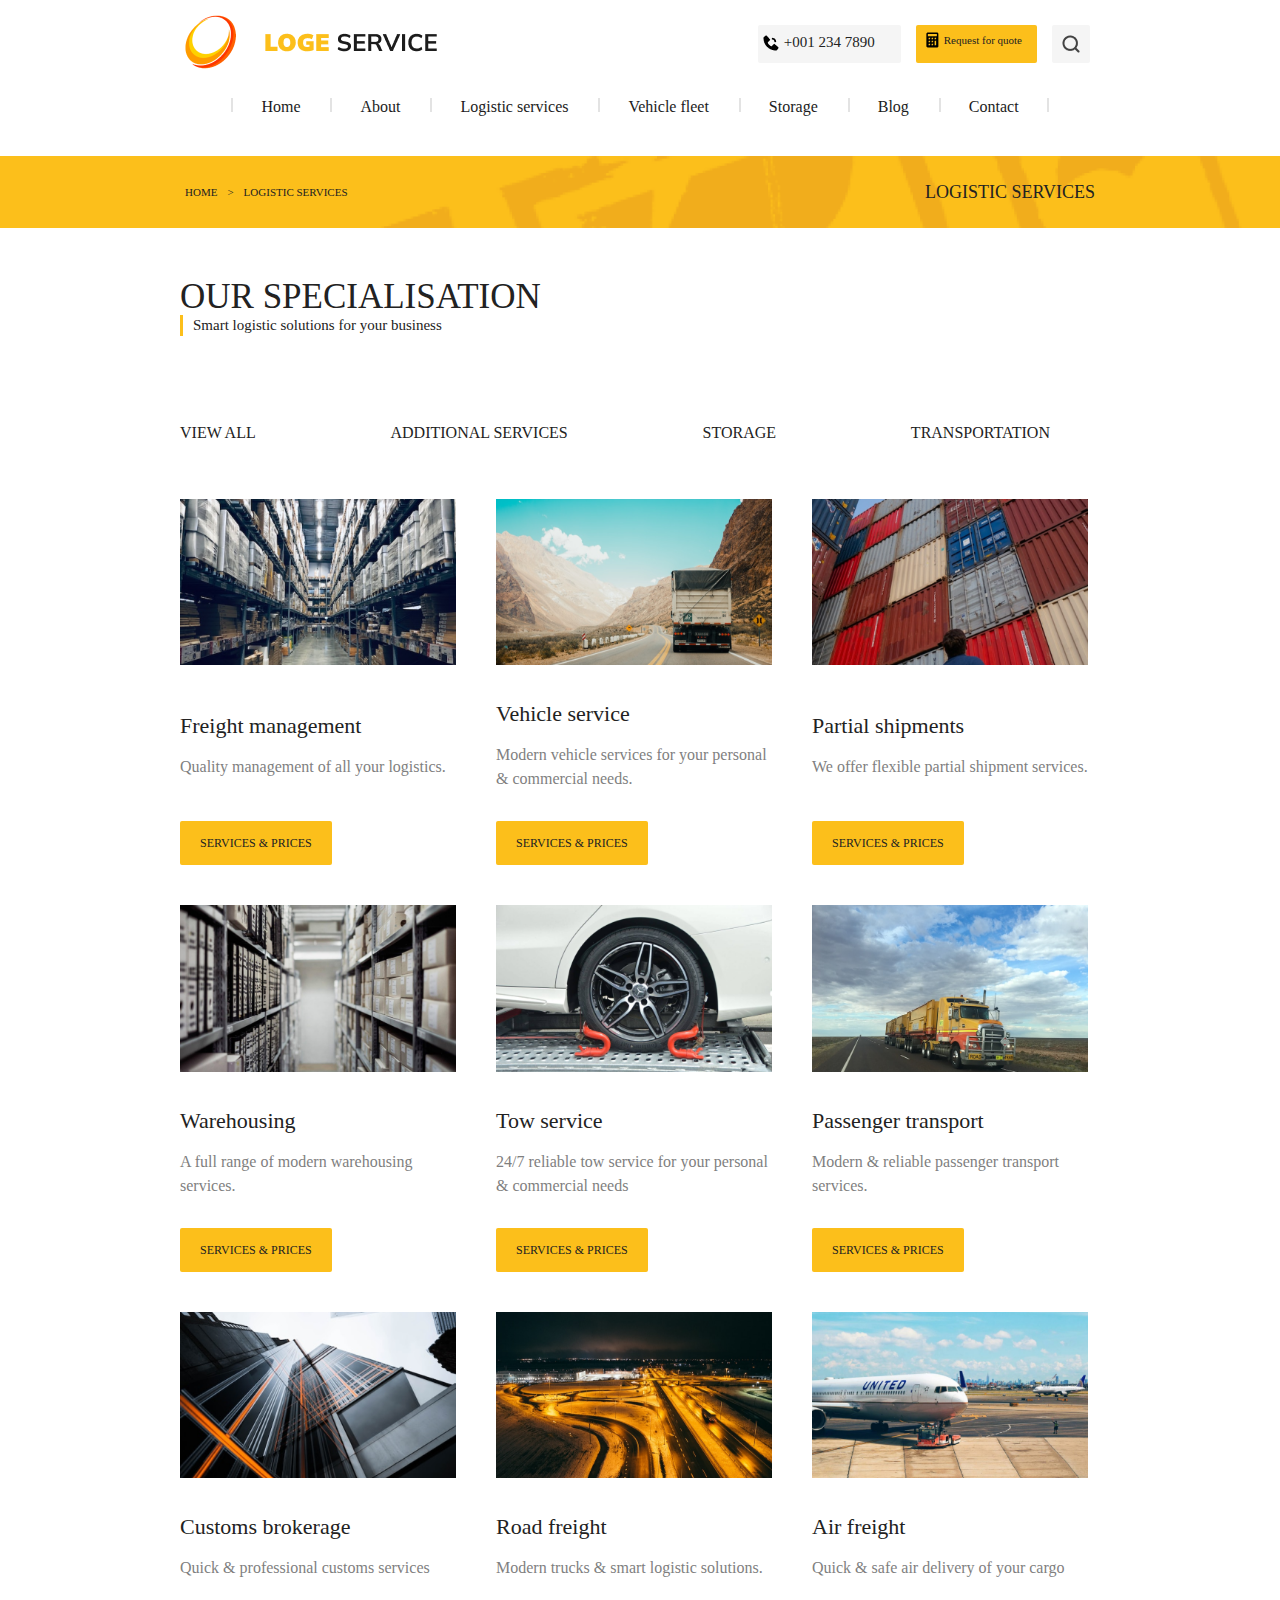
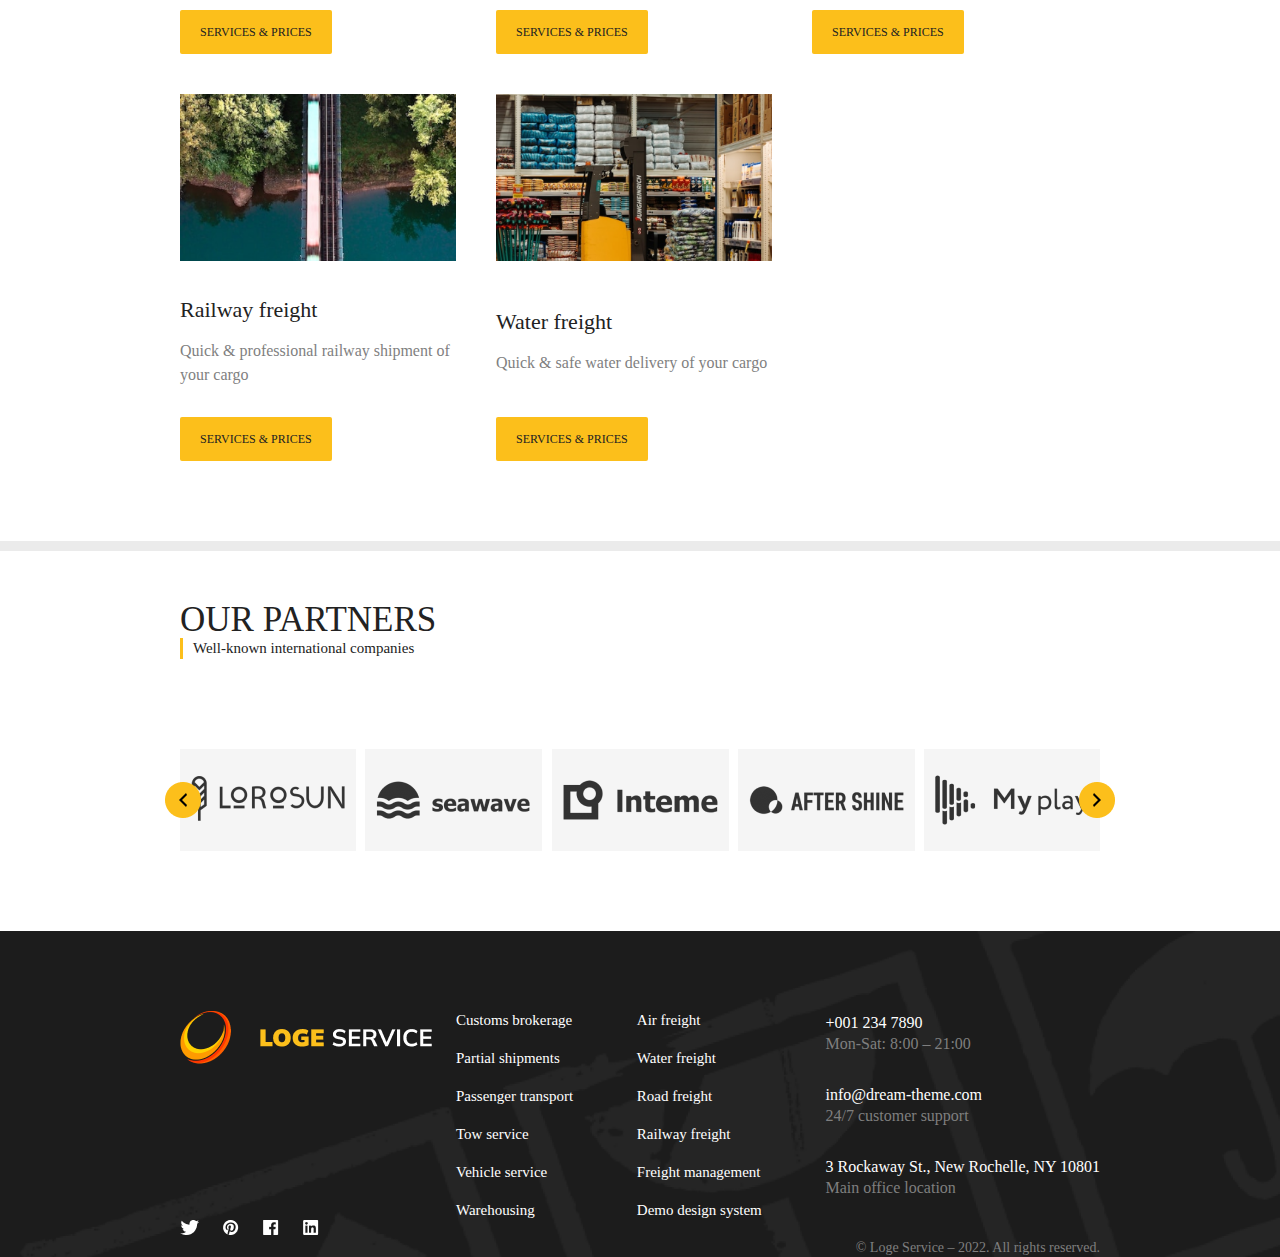
<file: services.html>
<!DOCTYPE html>
<html lang="en">
<head>
  <meta charset="UTF-8">
  <meta http-equiv="X-UA-Compatible" content="IE=edge">
  <meta name="viewport" content="width=device-width, initial-scale=1.0">
  <title>Service</title>
  <link rel="stylesheet" href="style.css">
</head>
<body>
  <!-- header-start  -->
  <header class="container">
      <div class="topbar">
          <div>
              <img src="./images/logo1.png" alt="">
          </div>
        <div class="responsive-img">
            <img src="./images/responsive-img.png" alt="">
        </div>
          <div class="topbar-right ">
              <div class="phone-style ">
                  <img src="./images/logo2.png" alt="">
                  <a class="common-text-style" href="tel:+001 234 7890">+001 234 7890</a>
              </div>
              <div class="quote-style">
                  <img src="./images/logo3.png" alt="">
                  <a class="common-text-style" href="#">Request for quote</a>
              </div>
              <img class="search-style" src="./images/logo03.png" alt="">
          </div>
      </div>
      <nav class="navbar">
        <ul> 
            <li><a href="./index.html">Home</a></li>
            <li><a href="./about.html ">About</a></li>
            <li><a href="./services.html">Logistic services</a></li>
            <li><a href="">Vehicle fleet</a></li>
            <li><a href="./single-post.html">Storage</a></li>
            <li><a href="./Blogs.html">Blog</a></li>
            <li><a href="./contact-us.html">Contact</a></li>
        </ul>
      </nav>
  </header>
  <!-- header-end  -->
<!-- background-image-section  -->
<section class="bg-image-section background-style">
    <div class="bg-wrapper container">
        <div class="bg-image-text-left common-text-style">
            <p>HOME</p>
            <P class="right-arrow">></P>
            <P>Logistic services</P>
        </div>
        <div class="common-text-style bg-image-text-right">
            <P>Logistic services</P>
        </div>
    </div>
   
</section>
<!-- background-image-section end -->
<!-- our-specification-start  -->
<section class="container loge-service-section">
    <div class="common-service-header common-text-style">
        <h1>Our specialisation</h1>
        <p>Smart logistic solutions for your business</p>
    </div>
    <div class="specialisation-header" >
        <p>View all</p>
        <p>Additional services</p>
        <p>Storage</p>
        <p>Transportation</p>
    </div>
    <div class="specialisation-wrapper loge-service-common-text">
        <div class="specialisation-texts  specialisation-card">
            <div>
                <img  src="./images/services-page-images/image-one.png" alt="">
            </div>
            <div>
                <h3>Freight management</h3>
                <p>Quality management of all your logistics.</p>
            </div>
            <div>
                <a class="common-button" href="#">Services & prices</a>
            </div>
        </div>
        <div class="specialisation-texts specialisation-card">
            <div>
                <img src="./images/services-page-images/image-two.png" alt="">
            </div>
            <div>
                <h3>Vehicle service</h3>
                <p>Modern vehicle services for your personal & commercial needs.</p>
            </div>
            <div>
                <a class="common-button" href="#">Services & prices</a>
            </div>
            
        </div>
        <div class="specialisation-texts  specialisation-card">
            <div>
                <img src="./images/services-page-images/image-three.png" alt="">
            </div>
            <div>
                <h3>Partial shipments</h3>
                <p>We offer flexible partial shipment services.</p>
            </div>
            <div>
                <a class="common-button" href="#">Services & prices</a>
            </div>
         </div>
        <div class="specialisation-texts  specialisation-card">
            <div>
                <img src="./images/services-page-images/image-four.png" alt="">
            </div>
            <div>
                <h3>Warehousing</h3>
                <p>A full range of modern warehousing services.</p>
            </div>
            <div>
                
                <a class="common-button" href="#">Services & prices</a>
            </div>
        </div>
        <div class="specialisation-texts specialisation-card">
            <div>
                <img src="./images/services-page-images/image-five.png" alt="">
            </div>
            <div>
                <h3>Tow service</h3>
                <p>24/7 reliable tow service for your personal & commercial needs</p>
            </div>
            <div>
                <a class="common-button" href="#">Services & prices</a>
            </div>
        </div>
        <div class="specialisation-texts specialisation-card">
            <div>
                <img src="./images/services-page-images/image-six.png" alt="">
            </div>
            <div>
                <h3>Passenger transport</h3> 
                <p>Modern & reliable passenger transport services.</p>
            </div>
            <div>
                <a class="common-button" href="#">Services & prices</a>
            </div>
        </div>
        <div class="specialisation-texts specialisation-card">
            <div>
                <img src="./images/services-page-images/image-seven.png" alt="">
            </div>
            <div>
                <h3>Customs brokerage</h3>
                <p>Quick & professional customs services</p>
            </div>
            <div>
                <a class="common-button" href="#">Services & prices</a>
            </div>
        </div>
        <div class="specialisation-texts  specialisation-card">
            <div>
                <img src="./images/services-page-images/image-eight.png" alt="">
            </div>
            <div>
                <h3>Road freight</h3>
                <p>Modern trucks & smart logistic solutions.</p>
            </div>
            <div>
                <a class="common-button" href="#">Services & prices</a>
            </div>
        </div>
        <div class="specialisation-texts specialisation-card">
            <div>
                <img src="./images/services-page-images/image-nine.png" alt="">
            </div>
            <div>
                <h3>Air freight</h3>
                <p>Quick & safe air delivery of your cargo</p>
            </div>
            <div>
                <a class="common-button" href="#">Services & prices</a>
            </div>
        </div>
        <div class="specialisation-texts specialisation-card">
            <div>
                 <img src="./images/services-page-images/image-ten.png" alt="">
            </div>
            <div>
                <h3>Railway freight</h3>
                <p>Quick & professional railway shipment of your cargo</p>
            </div>
           <div class="specialisation-card-text">
                <a class="common-button" href="#">Services & prices</a>
           </div>
        </div>
        <div class="specialisation-texts specialisation-card">
            <div>
                <img src="./images/services-page-images/image-eleven.png" alt="">
            </div>
            <div>
                <h3>Water freight</h3>
                <p>Quick & safe water delivery of your cargo</p>
            </div>
            <div>
                <a class="common-button" href="#">Services & prices</a>
           </div>
        </div>
    </div>
     
</section>
<hr class="horizontal-style">


  <!-- our-partners-start  -->
 <section class="container loge-service-section">
    <div class="common-service-header common-text-style">
        <h1>Our partners</h1>
        <p>Well-known international companies</p>
    </div>
    <div class="about-logo-section">
        <img class="about-left-arrow" src="./images/logo15.png" alt="">
        <img class="about-logos" src="./images/about-page-images/logo-one.png" alt="">
        <img class="about-logos"  src="./images/about-page-images/logo-two.png" alt="">
        <img class="about-logos service-texts-image-common"  src="./images/about-page-images/logo-three.png" alt="">
        <img class="about-logos service-texts-image-common"  src="./images/about-page-images/logo-four.png" alt="">
        <img class="about-logos service-texts-image-common"  src="./images/about-page-images/logo-five.png" alt="">
        <img  class="about-right-arrow" src="./images/logo14.png" alt="">
    </div>

 </section>
 <!-- our-partners-end  -->
   <!-- // footer-start  -->
   <section class="footer-section">
    <div class="footer-wrapper container">
        <div class="logo-images">
            <div>
                <img src="./images/logo16.png" alt="">
            </div>
            
            <div class="social-media">
                <img src="./images/logo10.png" alt="">
                <img src="./images/logo11.png" alt="">
                <img src="./images/logo12.png" alt="">
                <img src="./images/logo13.png" alt="">
            </div>
        </div>
        <div class="footer-text-wrapper loge-service-common-text">
            <div class="footer-text">
                <p><a href="#">Customs brokerage</a></p>
                <p><a href="#">Partial shipments</a></p>
                <p><a href="#">Passenger transport</a></p>
                <p><a href="#">Tow service</a></p>
                <p><a href="#">Vehicle service</a></p>
                <p><a href="#">Warehousing</a></p>
            </div>
            <div class="footer-text">
                <p><a href="#">Air freight</a></p>
                <p><a href="#">Water freight</a></p>
                <p><a href="#">Road freight</a></p>
                <p><a href="#">Railway freight</a></p>
                <p><a href="#">Freight management</a></p>
                <p><a href="#">Demo design system</a></p>
            </div>
            <div  class=" footer-right-side  ">
                <div>
                   <p><a href="tel:+001 234 7890">+001 234 7890</a></p> 
                    <span>Mon-Sat: 8:00 – 21:00</span>
                </div>
                <div >
                    <p><a href="mailto:info@dream-theme.com">info@dream-theme.com</a></p>
                    <span>24/7 customer support</span>
                </div>
                <div>
                    <p><a href="">3 Rockaway St., New Rochelle, NY 10801</a></p>
                    <span>Main office location</span>
                </div>
            </div>
        </div>
        
    </div>
    <div class="container footer-bootom-text">
        <p class=""> &copy; Loge Service – 2022. All rights reserved.</p>
    </div>
  
</section>

</body>
</html>
</file>
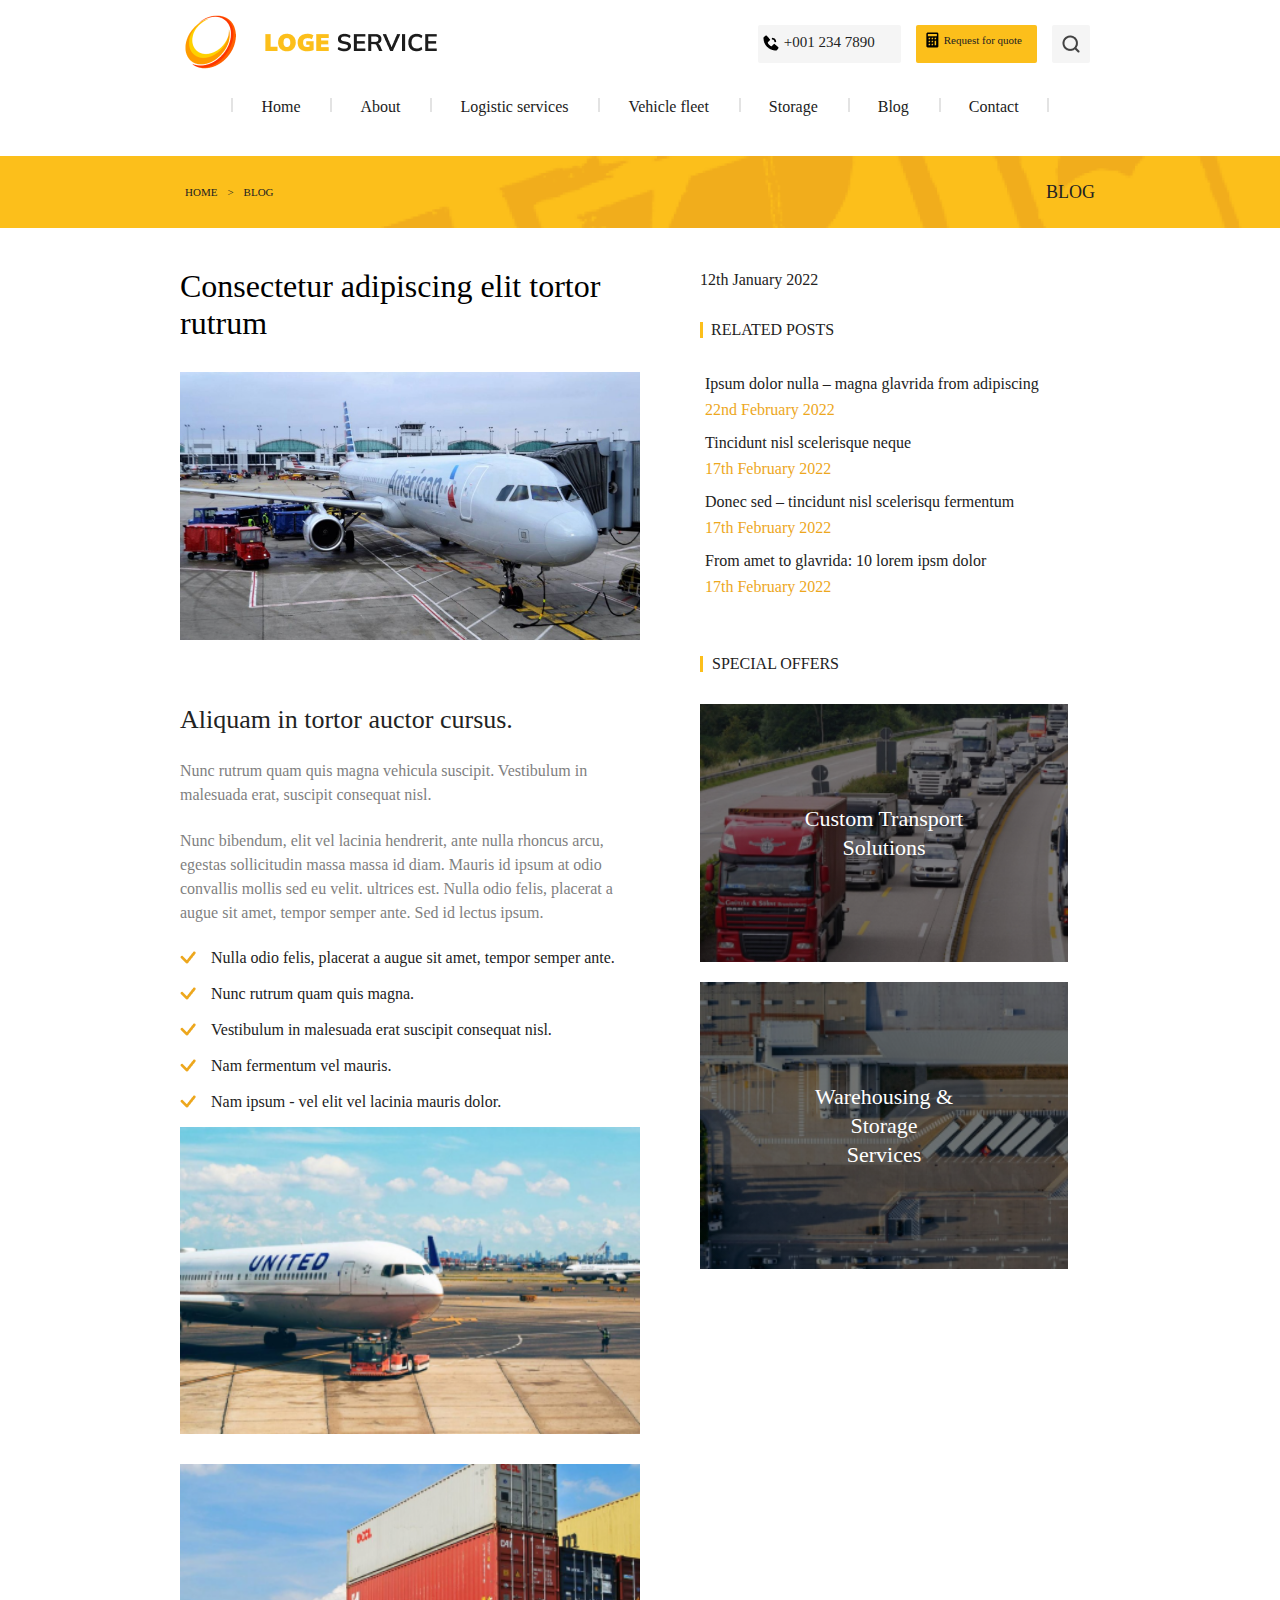
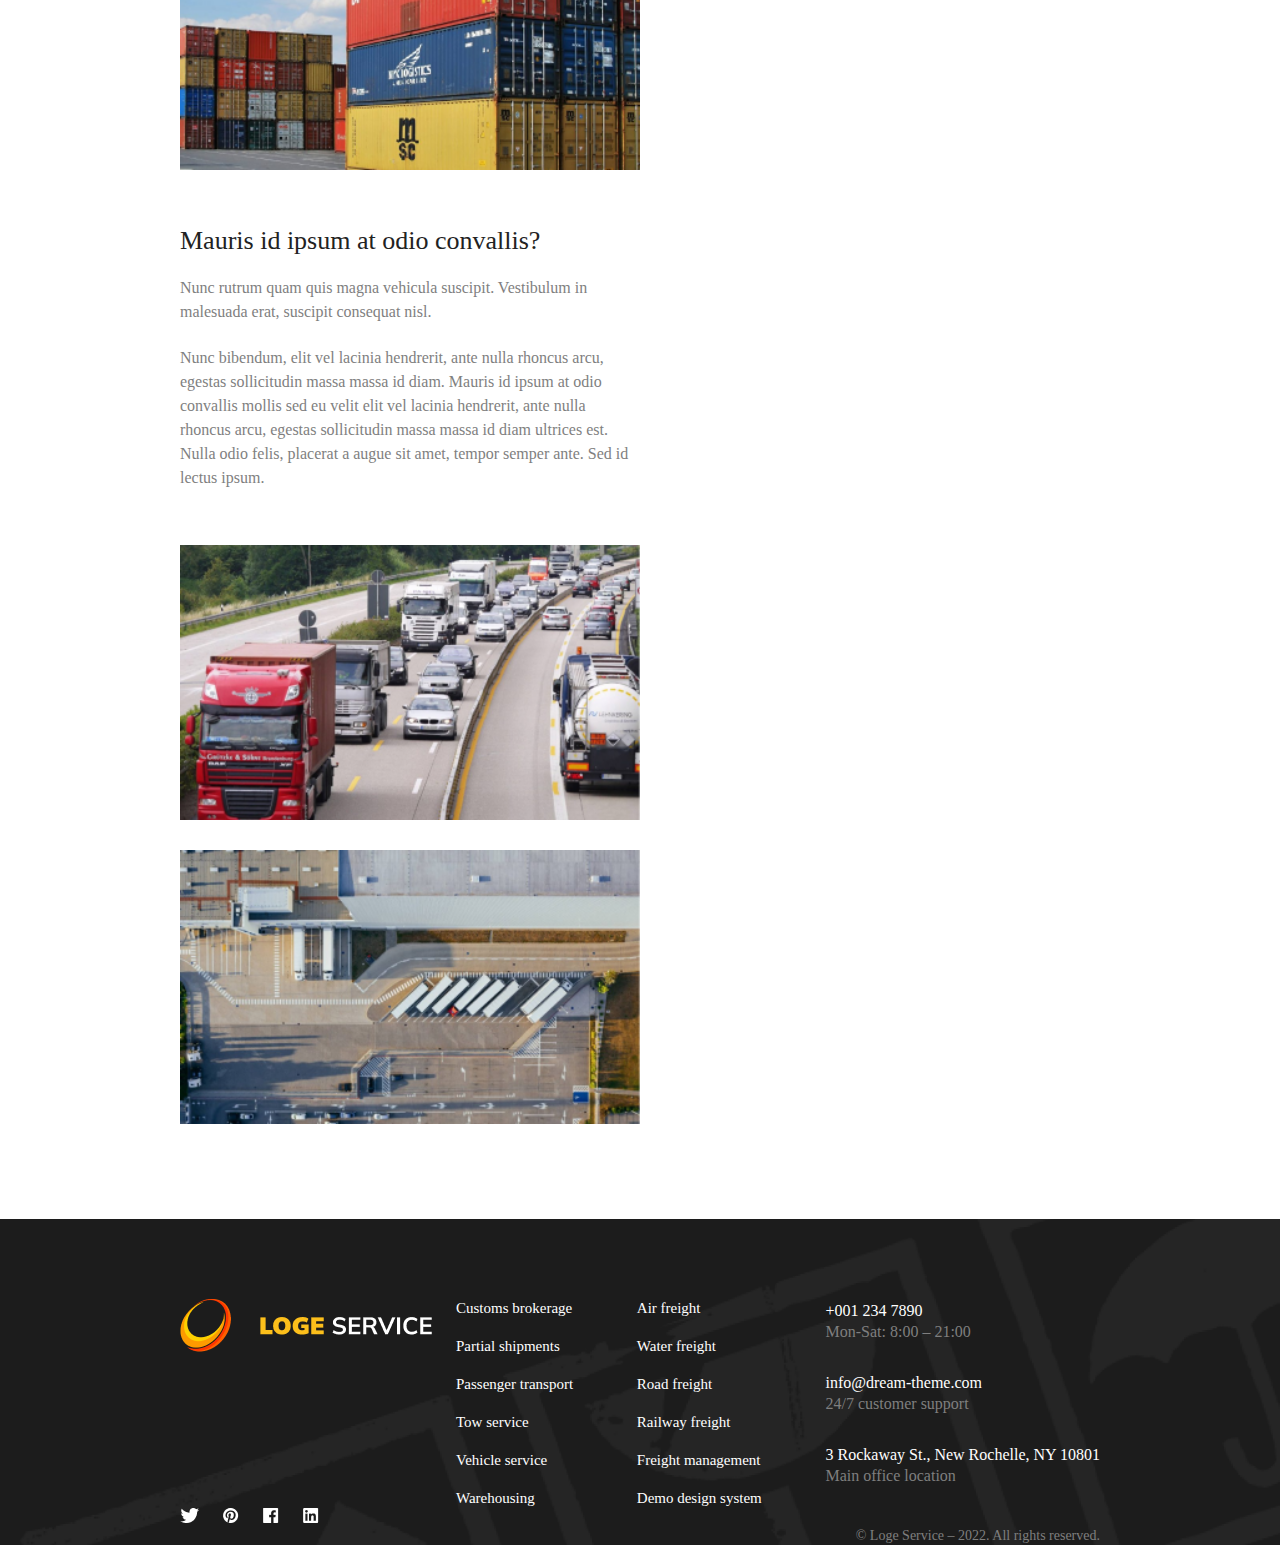
<file: single-post.html>
<!DOCTYPE html>
<html lang="en">
<head>
  <meta charset="UTF-8">
  <meta http-equiv="X-UA-Compatible" content="IE=edge">
  <meta name="viewport" content="width=device-width, initial-scale=1.0">
  <title>single-post</title>
  <link rel="stylesheet" href="style.css">
</head>
<body>
  <!-- header-start  -->
  <header class="container">
      <div class="topbar">
          <div>
              <img src="./images/logo1.png" alt="">
          </div>
          <div class="responsive-img">
            <img src="./images/responsive-img.png" alt="">
          </div>
          <div class="topbar-right ">
              <div class="phone-style ">
                  <img src="./images/logo2.png" alt="">
                  <a class="common-text-style" href="tel:+001 234 7890">+001 234 7890</a>
              </div>
              <div class="quote-style">
                  <img src="./images/logo3.png" alt="">
                  <a class="common-text-style" href="#">Request for quote</a>
              </div>
              <img class="search-style" src="./images/logo03.png" alt="">
          </div>
      </div>
      <nav class="navbar">
        <ul> 
            <li><a href="./index.html">Home</a></li>
            <li><a href="./about.html ">About</a></li>
            <li><a href="./services.html">Logistic services</a></li>
            <li><a href="">Vehicle fleet</a></li>
            <li><a href="./single-post.html">Storage</a></li>
            <li><a href="./Blogs.html">Blog</a></li>
            <li><a href="./contact-us.html">Contact</a></li>
        </ul>
      </nav>
  </header>
  <!-- header-end  -->
<!-- background-image-section  -->
<section class="bg-image-section background-style">
    <div class="bg-wrapper container">
        <div class="bg-image-text-left common-text-style">
            <p>HOME</p>
            <P class="right-arrow">></P>
            <P>Blog</P>
        </div>
        <div class="common-text-style bg-image-text-right">
            <P>Blog</P>
        </div>
    </div>
   
</section>
<!-- background-image-section end -->
<section class="container">
    <div class="Consectetur-wrapper">
        <div class="related-post-section">
           <div class="related-post-section-left">
                <div class="related-post-section-header ">
                    <h1>Consectetur adipiscing elit tortor rutrum</h1>
                </div>
                
                <div class="related-post-section-texts">
                    <img src="./images/single-post-page-images/image-1.png" alt="">
                    <h1>Aliquam in tortor auctor cursus.</h1>
                    <p class="middle-text ">Nunc rutrum quam quis magna vehicula suscipit. Vestibulum in malesuada erat, suscipit consequat nisl.</p>
                    <p class="middle-text middle-text-style">Nunc bibendum, elit vel lacinia hendrerit, ante nulla rhoncus arcu, egestas sollicitudin massa massa id diam. Mauris id 
                    ipsum at odio convallis mollis sed eu velit. ultrices est. Nulla odio felis, placerat a augue sit amet, tempor semper ante. Sed id lectus ipsum.</p> 
                </div>
                
                <div class="single-loge-service">
                    <div class="single-loge-service-inner">
                        <img src="./images/logo9.png" alt="">
                        <p>Nulla odio felis, placerat a augue sit amet, tempor semper ante.</p>
                    </div>
                   <div class="single-loge-service-inner">
                    <img src="./images/logo9.png" alt="">
                    <p>Nunc rutrum quam quis magna.</p>
                   </div>
                    <div class="single-loge-service-inner">
                        <img src="./images/logo9.png" alt="">
                        <p>Vestibulum in malesuada erat suscipit consequat nisl.</p>
                    </div>
                    <div class="single-loge-service-inner">
                        <img src="./images/logo9.png" alt="">
                        <p> Nam fermentum vel mauris.</p>
                    </div>
                    <div class="single-loge-service-inner">
                        <img src="./images/logo9.png" alt="">
                        <p> Nam ipsum - vel elit vel lacinia mauris dolor.</p>
                    </div>
                   
                </div>
                <div class="single-loge-service-images">
                    <img src="./images/single-post-page-images/image-2.png" alt="">
                    <img src="./images/single-post-page-images/image-3.png" alt="">

                </div>
    
                <div class="Mauris-section">
                    <h1>Mauris id ipsum at odio convallis?</h1>
                    <p>Nunc rutrum quam quis magna vehicula suscipit. Vestibulum in malesuada erat, suscipit consequat nisl.</p>
                    <p class="single-page-text">Nunc bibendum, elit vel lacinia hendrerit, ante nulla rhoncus arcu, egestas sollicitudin massa massa id  diam. Mauris id 
                    ipsum at odio convallis mollis sed eu velit elit vel lacinia hendrerit, ante nulla rhoncus arcu, egestas sollicitudin massa massa id diam ultrices est. Nulla odio felis, placerat a augue sit amet, tempor  semper ante. Sed id lectus ipsum.</p>
                </div>
                <div class="single-loge-service-images">
                    <img src="./images/single-post-page-images/bg-1.png" alt="">
                    <img src="./images/single-post-page-images/bg-2.png" alt="">
                </div>
            </div>

            <div class="related-post-section-right">
                    <div class="related-post-section-header">
                        <p>12th January 2022</p>
                    </div>
                    <div class="related-post-section-inner-header">
                        <p>Related posts</p>
                    </div>
                    <div class="news-wrapper">
                        <div>
                            <h3>Ipsum dolor nulla – magna glavrida from adipiscing</h3>
                            <p>22nd February 2022</p>
                        </div>
                        <div>
                            <h3>Tincidunt nisl scelerisque neque</h3>
                            <p>17th February 2022</p>
                        </div>
                        <div>
                            <h3>Donec sed – tincidunt nisl scelerisqu fermentum</h3>
                            <p>17th February 2022</p>
                        </div>
                        <div>
                            <h3>From amet to glavrida: 10 lorem ipsm dolor</h3>
                            <p>17th February 2022</p>
                        </div>
                    </div>
                     
                    <div class="special-section">
                        <p>Special offers</p>
                    </div>
                    <div class="background-right-one bg-common-text">
                        <p>Custom Transport</p>
                        <p>Solutions</p>
                    </div>
                    <div class="background-right-two bg-common-text">
                        <p>Warehousing & Storage</p>
                        <p>Services</p>
                    </div>
            </div>
        </div>
    </div>
</section>

<!-- // footer-start  -->
<section class="footer-section">
    <div class="footer-wrapper container">
        <div class="logo-images">
            <div>
                <img src="./images/logo16.png" alt="">
            </div>
            
            <div class="social-media">
                <img src="./images/logo10.png" alt="">
                <img src="./images/logo11.png" alt="">
                <img src="./images/logo12.png" alt="">
                <img src="./images/logo13.png" alt="">
            </div>
        </div>
        <div class="footer-text-wrapper">
            <div class="footer-text">
                <p><a href="#">Customs brokerage</a></p>
                <p><a href="#">Partial shipments</a></p>
                <p><a href="#">Passenger transport</a></p>
                <p><a href="#">Tow service</a></p>
                <p><a href="#">Vehicle service</a></p>
                <p><a href="#">Warehousing</a></p>
            </div>
            <div class="footer-text">
                <p><a href="#">Air freight</a></p>
                <p><a href="#">Water freight</a></p>
                <p><a href="#">Road freight</a></p>
                <p><a href="#">Railway freight</a></p>
                <p><a href="#">Freight management</a></p>
                <p><a href="#">Demo design system</a></p>
            </div>
            <div  class=" footer-right-side  ">
                <div>
                   <p><a href="tel:+001 234 7890">+001 234 7890</a></p> 
                    <span>Mon-Sat: 8:00 – 21:00</span>
                </div>
                <div >
                    <p><a href="mailto:info@dream-theme.com">info@dream-theme.com</a></p>
                    <span>24/7 customer support</span>
                </div>
                <div>
                    <p><a href="">3 Rockaway St., New Rochelle, NY 10801</a></p>
                    <span>Main office location</span>
                </div>
            </div>
        </div>
        
    </div>
    <div class="container footer-bootom-text">
        <p class=""> &copy; Loge Service – 2022. All rights reserved.</p>
    </div>
  
</section>
<!-- // footer-end -->

</body>
</html>
</file>
<file: style.css>
*{
    box-sizing: border-box;
    margin: 0;
    padding: 0;
    font-family: 'Mulish';
    font-style: normal;
    font-weight: 400;
}
.container{
    width: 1240px;
    margin: 0 auto;
}
.service-card div[class^="swiper-button"]::after{
    display: none;
}
.dnone{
    display: none;
}
.bar{
    display: block;
    width: 25px;
    height: 3px;
    margin: 5px auto;
    background-color: #FCBF1B;;
    -webkit-transition: all 0.3s ease-in-out;
    transition: all 0.3s ease-in-out;
}
.background-section >.swiper {
    z-index: 0;
}
.bg-swiper {
     width: 100%;
     /* height: 50vh; */
     height: 350px;
}
.swiper-container > .swiper {
    z-index: 0;
    position: static;
}
.swiper-button-next:after,
.swiper-button-prev:after {
    color: #FCBF1B;
    font-weight: 900;
 }
.slide img{
    width: 100%;
    object-fit: cover;
}
.swiper-slides img{
    width: 100%;
}

.swiper-slides {
    display: flex;
    flex-shrink: 0;
    width: 50%;
    height:50%;
    transition-property: transform;
}
.bg-swiper .swiper-button-next{
    top: 45%;
}
.bg-swiper .swiper-button-prev {
    top: 45%;
}
.loge-service-section .swiper-button-next:after {
    margin-right: 2px;
    margin-bottom: 180px;
}
.loge-service-section .swiper-button-prev:after {
    margin-left: 2px;
    margin-bottom: 180px;
}

div.swiper-button-next, div.swiper-button-prev {
    top: 46%;
}
.swiper-container{
    padding-bottom: 80px;
}

.topbar{
    display: flex;
    justify-content: space-between;
    align-items: center;
    padding: 30px;
}
.responsive-img {
    visibility: hidden;
}
.topbar-right{
    display: flex;
    gap: 15px;
}
a{
    text-decoration: none;
}
.phone-style{
    display: flex;
    justify-content: space-around;
    align-items: center;
    background: #F5F5F5;
    border-radius: 2px;
    padding: 7px 26px 10px 5px;
}
.phone-style a{
    font-size: 15px;
    color: #222222;
}
.quote-style a{
    font-size: 11px;
    line-height: 11px;
    color: #222222;
}
.quote-style{
    display: flex;
    justify-content: center;
    align-items: center;
    /* padding: 9px 25px 9px 25px; */
    padding: 7px 15px 15px 10px;
    background: #FCBF1B;
    border-radius: 2px;
}
.topbar-right img{
    margin-right: 5px;
}
.search-style{
    padding: 10px;
    background: #F5F5F5;
    border-radius: 2px;
}
.navbar ul{
    display: flex;
    list-style: none;
    justify-content: center;
    align-items: center;
}
.navbar a{
    font-size: 16px;
    line-height: 16px;
    color: #1C1C1C;
}
.navbar li{
    padding: 0px 50px;
}
.navbar a:hover {
    border-bottom: 3px solid #FCBF1B;
}
.navbar li{
    position: relative;
}
.navbar li::before{
    position: absolute;
    content: "";
    width: 2px;
    height: 14px;
    left: 0;
    background: rgba(0, 0, 0, 0.11);
}
.navbar li:nth-last-child(1)::after{
    position: absolute;
    content: "";
    width: 2px;
    height: 14px;
    right: 0;
    background: rgba(0, 0, 0, 0.11);
}
.navbar a:hover::before {
    z-index: 10;
    position: absolute;
    content: "";
    width: 3px;
    height: 15px;
    left: 0;
    background: #FCBF1B;
}
.navbar a:hover::after {
    z-index: 10;
    position: absolute;
    content: "";
    width: 3px;
    height: 15px;
    right: -1px;
    top: 0;
    background: #FCBF1B;
}

.navbar{
    padding-bottom: 30px;
}
/* // header-end //  */

/* // background-start //  */
.banner{
    background: linear-gradient(rgba(0, 0, 0, 0.5),rgba(0, 0, 0, 0.5)),url(./images/bgimage1.png) no-repeat;
    background-size: cover;
    height: 50vh;
    position: relative;
    background-position: center center;
}
.overlay-text{
    position: absolute;
    left: 50%;
    top: 50%;
    transform: translate(-50%,-50%);
    z-index: 10;
}
.banner-text h1{
    font-size: 60px;
    line-height: 66px;
    color: #FFFFFF;
    padding: 15px 0px;
    text-align: center;
}
.banner-text p{
    font-size: 29px;
    line-height: 36px;
    color: #FFFFFF;
    padding: 15px 0px;
    text-align: center;
}
.logo-four{
    position: absolute;
    z-index: 1;
    left: 0px;
    top: 100px;
}
.logo-five{
    position: absolute;
    z-index: 1;
    right: 0px;
    top: 100px;
}
.offer-button{
    text-align: center;
    margin: 25px;
}
.background-card-wrapper{
    display: flex;
    gap: 10px;
    padding-top: 10px;
}
.background-card{
    position: relative;
    flex: 1;
    height: 230px;
}
.background-image-one{
    background: linear-gradient(rgba(0, 0, 0, 0.5),rgba(0, 0, 0, 0.5)),url(./images/bgimage2.png) no-repeat;
    background-size: cover;
}
.background-image-two{
    background: linear-gradient(rgba(0, 0, 0, 0.5),rgba(0, 0, 0, 0.5)),url(./images/bgimage3.png) no-repeat;
    background-size: cover;
}
.background-image-three{
    background: linear-gradient(rgba(0, 0, 0, 0.5),rgba(0, 0, 0, 0.5)),url(./images/bgimage4.png) no-repeat;
    background-size: cover;
}
.overlay-text-style h1{
    font-size: 22px;
    line-height: 29px;
    text-align: center;
    color: #FFFFFF;
}
/* bacground-section-end  */
/* // log-service-start// */
.loge-service-section{
    padding-top: 80px;
    position: relative;
}
.common-service-header{
    display: flex;
    align-items: center;
    padding-bottom: 90px;
    justify-content: flex-start;
}
.common-service-header h1{
    font-size: 34px;
    line-height: 37px;
    text-transform: uppercase;
    color: #222222;
}
.common-service-header p{
    margin-left: 150px;
    padding-left: 20px;
    font-size: 23px;
    font-weight: 400;
    line-height: 31px;
    color: #222222;
    border: 3px solid #FCBF1B;
    border-bottom: none;
    border-top: none;
    border-right: none;
}

.loge-service-wrapper{
    display: flex;
    width: 100%;
    gap: 25px;
    padding-bottom: 80px;
}
.loge-service-shipping{
    flex: 1;
}
.safe-shipping-style img{
    margin-right: 10px;
}
.safe-shipping-style p{
    padding-bottom: 15px;
}
.loge-text p{
    font-size: 18px;
    line-height: 24px;
    color: #7F7F7F;
}
.loge-text h3{
    font-size: 18px;
    line-height: 23px;
    color: #222222;
    margin: 20px 0 11px 0;
}
.service-card {
    display: flex;
    flex-direction: column;
    justify-content: space-between;
}

.horizontal-style{
    background: rgba(0, 0, 0, 0.08);
    padding: 5px;
    border: none;
}
.common-button{
    font-family: 'Mulish';
    font-style: normal;
    font-weight: 400;
    font-size: 12px;
    line-height: 12px;
    text-align: center;
    text-transform: uppercase;
    color: #222222;
    background: #FCBF1B;
    border-radius: 2px;
    padding: 16px 20px;
    display: inline-block;
}
.service-wrapper{
    display: flex;
    justify-content: center;
    /* width: calc(100% + 100px); */
    gap: 80px;
    position: relative;
    padding-bottom: 80px;
}
.service-inner-part{
    display: flex;
    gap: 60px;
    position: relative;
}
.service-card p{
    padding-bottom: 35px;
}
.service-inner-image-one{
    position: absolute;
    top: 45%;
    left: 16.5%;
}
.service-inner-image-two{
    position: absolute;
    /* top: 300px; */
    /* right: 315px; */
    top: 45%;
    right: 16.5%;
}
.news-wrapper{
    display: flex;
    flex-direction: column;
    gap: 15px;
    padding: 5px;
}
.news-wrapper h3{
    padding-bottom: 8px;
    font-size: 16px;

    color: #222222;
}
.news-wrapper p{
    color: #EDA71D;
}
.news-wrapper-text{
    
padding: 0 0 10px 0;
}
/* // news & info end //  */

/* // footer start  */
.footer-section{
    padding-top: 80px;
}
.footer-wrapper{
    display: flex;

}
.footer-section{
    background: url(./images/bgimage-5.png);
    background-size: cover;
    background-repeat: no-repeat;
}
.logo-images{
    width: 25%;
    display: flex;
    flex-direction: column;
    justify-content: space-between;
}
.social-media img{
    padding: 0 20px 0 0;
}
.footer-text-wrapper{
    width: 75%;
    display: flex;
    justify-content: space-between;
}
.footer-text p{
    padding-bottom: 20px;
}
.footer-text a{
    font-size: 15px;
    line-height: 18px;
    color: #FFFFFF;

}
.footer-right-side{
    display: flex;
    flex-direction: column;
    gap: 30px;
}
.footer-right-side span{
    color: #7F7F7F;
}
.footer-right-side a{
    font-size: 16px;
    line-height: 24px;
    color: #FFFFFF;
}
.footer-bootom-text p{
    font-family: 'Mulish';
    font-style: normal;
    font-weight: 400;
    font-size: 14px;
    line-height: 18px;
    text-align: right;
    color: #7F7F7F;
}
.footer-bootom-text {
    padding: 80px 0 30px 0;
}
/* /// footer-end ///  */

/* /........ About page start........./  */

.bg-image-section{

    background: url(./images/about-page-images/cover-one.png);
    background-size: cover;
    background-repeat: no-repeat;
}
.bg-wrapper{
    padding: 25px 0;
    display: flex;
    justify-content: space-between;
}
.bg-image-text-left{
    display: flex;
    align-items: center;
    font-size: 11px;
    line-height: 13px;
    text-transform: uppercase;
    color: #222222;
}
.right-arrow{
    padding: 0 10px;
}
.bg-image-text-right{
    font-weight: 400;
    font-size: 18px;
    line-height: 22px;
    text-transform: uppercase;
    color: #222222;
}
.about-loge-service-wrapper{
    display: flex;
    width: 100%;
    /* gap: 20px; */
    justify-content: space-between;
    padding-bottom: 80px;
}
.about-card{
    width: 30%;
}
.loge-service-section-one>.middle-text{
    padding: 30px 0 20px 0;
}
.about-card{
    width: 30%;
}
.about-card{
    width: 30%;
}
.about-loge-service-wrapper h3{
    font-weight: 400;
    font-size: 22px;
    line-height: 29px;
    color: #222222;
}
.about-loge-service-wrapper p{
    font-weight: 400;
    font-size: 16px;
    line-height: 24px;
    color: #7F7F7F;
}

.loge-service-section-two h2{
    font-weight: 400;
    font-size: 60px;
    line-height: 60px;
    color: #FCBF1B;
    padding-bottom: 30px;
}
.loge-service-section-two p{
    font-weight: 400;
    font-size: 16px;
    line-height: 21px;
    color: #222222;
    padding-bottom: 15px;
}
.loge-service-section-two span{
    vertical-align: super;
    font-size: 17px;
    line-height: 18px;
    color: #FCBF1B;
}
/* why-choose-us-start  */
.why-choose-wrapper{
    width: 100%;
    display: flex;
    justify-content: space-between;
    flex-wrap: wrap;
    gap: 40px;
    padding-bottom: 80px;
}
.why-choose-us{
    width: 30%;
}
.why-choose-wrapper h3{
    font-weight: 400;
    font-size: 18px;
    line-height: 23px;
    color: #222222;
    padding-bottom: 11px;
}
.why-choose-wrapper p{
    font-weight: 400;
    font-size: 16px;
    line-height: 24px;
    color: #7F7F7F;
}
.navigation-arrow {
    position: absolute;
    top: 30%;
    left: 50%;
    width: calc(100% + 40px);
    display: flex;
    justify-content: space-between;
    transform: translate(-50%,-30%);
  }
/* why-choose-us-end  */

.about-logo-section{
    width: 100%;
    display: flex;
    justify-content: space-between;
    position: relative;
    padding-bottom: 80px;
}
.about-logos{
    background: #F5F5F5;
    padding: 0 20px;
}
.about-left-arrow{
    position: absolute;
    top: 33px;
    left: -15px;
}
.about-right-arrow{
    position: absolute;
    top: 33px;
    right: -15px;
}

/* ////............ about-page-end.......... //// */
/* //service -page-start  */
.specialisation-header{
display: flex;
padding-bottom:60px;
}
.specialisation-header p{
    font-weight: 400;
    padding-right: 50px;
    font-size: 16px;
    line-height: 13px;
    text-transform: uppercase;
    color: #222222;
}
.specialisation-wrapper{
    display: flex;
    justify-content: flex-start;
    flex-wrap: wrap;
    width: 100%;
    gap: 60px;
    padding-bottom: 80px;
}
.specialisation-card{
    width: 30%;
}
.specialisation-texts  p{
    font-weight: 400;
    font-size: 16px;
    line-height: 24px;
    color: #7F7F7F;
    padding-bottom: 30px;
}
.specialisation-texts  h3{
    font-weight: 400;
    font-size: 22px;
    line-height: 29px;
    color: #222222;
    margin: 30px 0 15px 0;
} 
/* //// service page end////////  */

/* ////.......contact-page-start......../// / */

 .contact-wrapper{
    display: flex;
    justify-content: space-between;
    padding: 90px 0;
 }
 .contact-wrapper a{
    font-weight: 400;
    font-size: 22px;
    line-height: 29px;
    color: #222222;
    padding-bottom: 10px;
 }
 .contact-wrapper p{
    font-weight: 400;
    font-size: 16px;
    line-height: 24px;
    color: #7F7F7F;
 }
 .customer-contact {
    padding-top: 10px;
 }
 .frequent-question-wrapper{
    padding: 80px 0;
    display: flex;
    justify-content: space-between;
 }
 .frequent-question-wrapper p{
    font-weight: 400;
    padding-left: 15px;
    font-size: 18px;
    line-height: 23px;
    color: #222222;
 }

 .frequent-question-wrapper h1{
    font-weight: 400;
    font-size: 34px;
    line-height: 37px;
    text-transform: uppercase;
    color: #222222;
 }
 .frequent-question>span{
    font-weight: 400;
    font-size: 16px;
    line-height: 24px;
    color: #7F7F7F;
    margin-bottom: 20px;
 }
 .frequent-question>div{
    display: flex;
    align-items: center;
    padding-bottom: 25px;
 }
 .question-color{
    border-radius: 50%;
 }
 .drop-us-wrapper{
    padding-top: 80px;
    width: 100%;
    display: flex;
    justify-content: space-between;
 }
 .drop-us-left{
    width: 30%;
 }
 .drop-us-left h1{
    font-weight: 400;
    font-size: 34px;
    line-height: 37px;
    text-transform: uppercase;
    color: #222222;
 }
 .drop-us-right{
    width: 70%;
    padding-bottom: 80px;
 }
 .drop-us-right label{
    font-size: 12px;
    line-height: 12px;
    text-transform: uppercase;
    color: #222222;
 }
 .drop-us-right p{
    font-weight: 400;
    font-size: 15px;
    line-height: 24px;
    color: #7F7F7F;
 }
 .first-row{
    display: flex;
    gap: 30px;
    margin-bottom: 28px;
    /* flex-direction: column; */
 }
 .name{
    display: flex;

    flex-direction: column;
 }
 .form-text{
    padding-bottom: 8px;
 }
 .name input{
    padding: 10px 60px;
    /* width: 100%; */
    background: #FFFFFF;
    border: 1px solid rgba(0, 0, 0, 0.12);
    border-radius: 2px;
 }
 textarea{
    width: 70%;
    height: 200px;
    background: #FFFFFF;
    border: 1px solid rgba(0, 0, 0, 0.12);
    border-radius: 2px;
 }

 .message-button-wrapper{
    padding-top: 31px;
 }
 .message-button{
    background: #FCBF1B;
    border-radius: 2px;
    width: 70%;
    padding: 10px 0;
    border: #FCBF1B;
 }

 /* /// contact-us page end ///  */

 /* //// blogs-page-start////  */

 .specialisation-texts span{
    font-size: 13px;
    line-height: 18px;
    color: #EDA71D;
 }

.pagination {
    display: flex;
    justify-content: center;
    padding-bottom: 90px;
}
.pagination a {
    font-weight: 400;
    padding: 0 8px;
    text-decoration: none;
    font-size: 16px;
    line-height: 24px;
    text-align: center;
    color: #222222;
  }
.pagination a:hover{
    border-bottom: 2px solid #FCBF1B;;
}

/* /// blogs page end ///  */

/* ////single-post-start //// */

.Consectetur-wrapper{
    display: flex;
    flex-direction: column;
    width: 100%;
}
.related-post-section{
    display: flex;
    gap: 60px;
    padding-top: 85px;

}
.related-post-section-left{
    width: 60%;
    display: flex;
    flex-direction: column;
}

.related-post-section-header{
    padding-bottom: 80px;
} 
.related-post-section-header p{
    font-weight: 400;
    font-size: 16px;
    line-height: 24px;
    color: #222222;
}
.related-post-section-texts h1{
    padding: 60px 0 24px 0;
    font-size: 26px;
    line-height: 31px;
    color: #222222;
}
.middle-text{
    font-size: 16px;
    line-height: 24px;
    color: #7F7F7F;
}
.middle-text-style{
    padding: 22px 0;
}
.related-post-section-right{
    width: 30%;
    display: flex;
    flex-direction: column;
}
.single-loge-service{
    display: flex;
    flex-direction: column;
}
.single-loge-service-inner{
    display: flex;
    align-items: center;
    gap: 15px;
}
.single-loge-service-inner {
    font-size: 16px;
    line-height: 21px;
    color: #222222;
    margin-bottom: 15px;
}
.single-loge-service-images{
    display: flex;
    flex-wrap: nowrap;
    gap: 30px;
    padding-bottom: 55px;
}
.single-loge-service-images>img{
    width: 100%;
}
.Mauris-section h1{
    font-size: 26px;
    line-height: 31px;
    color: #222222;
    padding-bottom: 20px;
}
.Mauris-section p{
    font-size: 16px;
    line-height: 24px;
    color: #7F7F7F;
}
.single-page-text{
    padding: 22px 0 55px 0;
}

.related-post-section-inner-header>p{
    font-weight: 400;
    font-size: 16px;
    line-height: 16px;
    text-transform: uppercase;
    color: #222222;
    border-left: 3px solid #FCBF1B;
    padding-left: 8px;
}

.related-post-section-inner-header{
      padding-bottom: 32px;
}
.special-section{
    padding: 55px 0 32px 0;
}
.special-section>p{
    font-weight: 400px;
    font-size: 16px;
    line-height: 16px;
    text-transform: uppercase;
    color: #222222;
    border-left: 3px solid #FCBF1B;
    padding-left: 9px;
}
.background-right-one{
    background: linear-gradient(rgba(0, 0, 0, 0.5),rgba(0, 0, 0, 0.5)),url(./images/single-post-page-images/bg-1.png) no-repeat;
    background-size: cover;
    padding: 100px;
    margin-bottom: 20px;
}
.bg-common-text p{
    font-weight: 400;
    font-size: 22px;
    line-height: 29px;
    text-align: center;
    color: #FFFFFF;
}
.background-right-two{
    background: linear-gradient(rgba(0, 0, 0, 0.5),rgba(0, 0, 0, 0.5)),url(./images/single-post-page-images/bg-2.png) no-repeat;
    background-size: cover;   
    padding: 100px;
}



/* /// media query start ///  */
@media screen and (min-width: 1401px)  {
.swiper-container .swiper-button-prev {
        left: -10px;
    }
      .swiper .swiper-button-next:after{
    margin-right: 200px;
    font-size: 30px;
  }
  .swiper .swiper-button-prev:after{
    margin-left: 200px;
    font-size: 30px;
  }
  .hambarger {
      display: none;
  }
}
@media screen and (min-width: 992px) and (max-width:1400px) {
    .container{
        max-width: 960px;
        margin: 0 auto;
        padding: 0 20px;
    }
    /* // home-page-start  */
.hambarger {
    display: none;
}
  .swiper .swiper-button-next:after {
      margin-right: 100px;
      font-size: 30px;
  }

  .swiper .swiper-button-prev:after {
      margin-left: 100px;
      font-size: 30px;
  }
.service-img {
    width: 100%;
}
.swiper-container .swiper-button-prev {
    left: 8px;
}
.topbar{
    display: flex;
    justify-content: space-between;
    align-items: center;
    padding: 15px 5px;
}
.responsive-img img{
    width: 100%;
}
.logo-img img{
    width: 50%;
}
.navbar {
    width: 100%;
} 
.navbar li {
    padding: 10px 30px;
}
.navbar a:hover {
    border-bottom: 3px solid #FCBF1B;
}

.navbar a:hover::before {
    display: none;
}
.navbar a:hover::after {
    display: none;
}
/* // header-end //  */
/* // background-start //  */
.banner-text h1{
    font-weight: 400;
    font-size: 30px;
    line-height: 46px;
    color: #FFFFFF;
}
.banner-text p{
    font-weight: 400;
    font-size: 19px;
    line-height: 26px;
    color: #FFFFFF;
}
.logo-four{
    width: 15px;
    left: 10px;
    top: 50px;
}
.logo-five{
    width: 15px;
    right: 10px;
    top: 50px;
}
.button-one{
    padding: 10px 16px;
}
.background-card-wrapper{
    /* display: flex; */
    flex-wrap: wrap;
    justify-content: center;
    /* gap: 10px; */
    font-size: 15px;
    line-height: 22px;
    text-align: center;
    color: #FFFFFF;
    /* padding-top: 10px; */
}
/* bacground-section-end  */
/* // log-service-start// */
.loge-service-section{
    padding-top: 50px;
}
.common-service-header{
    display: flex;
    flex-direction: column;
    align-items: flex-start;
    padding-bottom: 90px;
    justify-content: center;
}
.common-service-header h1{
    font-size: 35px;
    text-align: left;
}
.common-service-header p{
    margin-left: 0px;
    padding-left: 10px;
    font-size: 15px;
    font-weight: 400;
    line-height: 21px;
    /* text-align: center; */
}
.loge-service-wrapper{
    display: flex;
    /* flex-direction: column; */
    flex-wrap: wrap;
    width: 100%;
    gap: 40px;
    padding-bottom: 80px;
}
.loge-service-shipping{
    width: 45%;
    flex: auto;
}
.navigation-arrow {
    position: absolute;
    top: 25%;
    left: 50%;
    /*! width: calc(100% - 10px); */
    /* width: 100%; */
    width: calc(100% +  30px);
}
.news-card img{
    width: 100%;
}
.loge-text h3{
    font-size: 20px;
    line-height: 23px;
    color: #222222;
    margin: 20px 0 11px 0;
} 
.service-card:nth-child(2){
    display: none;
}

.service-wrapper{
    /* flex-wrap: wrap; */
    gap: 10px;
    width: 100%;
    justify-content: space-between;

}
.service-inner-part {
    gap: 170px;
    /* gap: 0px; */
    justify-content: space-between;
}
/* //footer-responsive-start//  */
.logo-images {
    width: 30%;
  }
  .footer-text-wrapper {
    width: 70%;
  }
  /* //footer-responsive-end// */
/* //service -page-start  */
.specialisation-header{
    flex-wrap: wrap;
    justify-content: space-between;
}
.specialisation-wrapper{
    display: flex;
    justify-content: flex-start;
    flex-wrap: wrap;
    width: 100%;
    gap: 40px;
    padding-bottom: 80px;
}
.specialisation-card{
    width: 30%;
    display: flex;
    flex-direction: column;
    justify-content: space-between;
}
.specialisation-texts img{
    width: 100%;
} 
/* //// service page end////////  */

/* /// about-page-responsive-start/// */
.bg-wrapper{
    padding: 25px;
    display: flex;
    justify-content: space-between;
}


.loge-service-section-three img{
    width: 100%;
}

.about-logos{
    background: #F5F5F5;
    padding: 0;
}

/* ////............ about-page-end.......... //// */
/* ////.......contact-page-start......../// / */

.contact-wrapper{
    display: flex;
    flex-wrap: wrap;
    gap: 20px;
    padding: 50px 0;

 }
 .customer-contact {
    padding-top: 10px;
 }
 .frequent-question{
flex: 1;
 }
 .contact-header{
    padding-bottom: 30px;
    flex: 1;
 }
 .drop-us-left{
    padding-bottom: 30px;
    flex: 1;
 }
 .drop-us-right{
    padding-bottom: 80px;
    flex: 1;
 }
 .drop-us-right label{
    font-size: 12px;
    line-height: 12px;
    text-transform: uppercase;
    color: #222222;
 }
 .first-row{
    display: flex;
    flex-direction: column;
    gap: 20px;
    margin-bottom: 28px;
 }
 .name{
    display: flex;
    flex-direction: column;
 }
 .field-textarea{
    width: 100%;
 }
 .message-button{
    width: 100%;
    padding: 10px 0;
 }

 /* /// contact-us page end ///  */
  /* ////single-post-start //// */

.Consectetur-wrapper{
    padding-bottom: 40px;
}
.related-post-section{
    flex-wrap: wrap;
    gap: 60px;
    padding-top: 40px;
}
.related-post-section-left{
    width: 50%;
    display: flex;
    flex-wrap: wrap;
    flex-direction: row;
}
.related-post-section-header{
    padding-bottom: 30px;
} 
.related-post-section-texts img{
    width: 100%;
}
.middle-text-style{
    padding: 22px 0;
}
.related-post-section-right{
    width: 40%;
    display: flex;
    flex-wrap: wrap;
    flex-direction: column;
}
.single-loge-service{
    display: flex;
    flex-wrap: wrap;
    flex-direction: column;
}
.single-loge-service-inner{
    display: flex;
    align-items: center;
    gap: 15px;
}
.Mauris-section-wrapper{
    display: flex;
}
.single-loge-service-images{
    display: flex;
    flex-wrap: wrap;
    gap: 30px;
    padding-bottom: 55px;
}
.single-loge-service-images>img{
width: 100%;
}
.single-page-text{
    padding: 22px 0 55px 0;
}
.related-post-section-inner-header{
      padding-bottom: 32px;
}
.special-section{
    padding: 55px 0 32px 0;
}
}

@media screen and (min-width: 768px) and (max-width:992px) {
    .container{
        max-width:720px;
        margin:0 auto;
        padding:0 20px;
    }
    /* // home-page-start  */
        .hambarger {
            display: none;
        }
         .swiper .swiper-button-next:after {
             margin-right: 100px;
             font-size: 30px;
         }
    
         .swiper .swiper-button-prev:after {
             margin-left: 100px;
             font-size: 30px;
         }
    .swiper-container .swiper-button-prev {
        left: 8px;
    }
    .swiper .overlay-text {
        padding-bottom: 40px;
    }
    .bg-swiper .swiper-button-prev {
        top: 35%;
    }
    
    .bg-swiper .swiper-button-next {
        top: 35%;
    }
.topbar{
    display: flex;
    justify-content: space-between;
    align-items: center;
    padding: 15px 5px;
}
/* .topbar-right{
    display: none;
} */
.navbar li {
    padding: 4px 20px;
}
.responsive-img {
    visibility: visible;
}
.responsive-img img{
    width: 100%;
}
.logo-img img{
    width: 50%;
}
a{
    text-decoration: none;
}
.navbar {
    width: 100%;
}
.navbar a:hover {
    border-bottom: 3px solid #FCBF1B;
}

.navbar a:hover::before {
    display: none;
}

.navbar a:hover::after {
    display: none;
}
/* // header-end //  */
/* // background-start //  */

.banner-text h1{
    font-size: 30px;
    line-height: 46px;
    color: #FFFFFF;
}
.banner-text p{
    font-size: 19px;
    line-height: 26px;
    color: #FFFFFF;
}
.logo-four{
    width: 15px;
    left: 10px;
    top: 50px;
}
.logo-five{
    width: 15px;
    right: 10px;
    top: 50px;
}
.button-one{
    padding: 10px 16px;
}
.background-card-wrapper{
    /* display: flex; */
    flex-wrap: wrap;
    justify-content: center;
    /* gap: 10px; */
    font-size: 15px;
    line-height: 22px;
    text-align: center;
    color: #FFFFFF;
    /* padding-top: 10px; */
}

/* bacground-section-end  */
/* // log-service-start// */
.loge-service-section{
    padding-top: 50px;
}
.common-service-header{
    display: flex;
    flex-direction: column;
    align-items: flex-start;
    padding-bottom: 120px;
    justify-content: center;
}
.common-service-header h1{
    font-size: 35px;
    text-align: left;
}
.common-service-header p{
    margin-left: 0px;
    padding-left: 10px;
    font-size: 15px;
    font-weight: 400;
    line-height: 21px;
    /* text-align: center; */
}
.loge-service-wrapper{
    display: flex;
    /* flex-direction: column; */
    flex-wrap: wrap;
    width: 100%;
    gap: 40px;
    padding-bottom: 80px;
}
.loge-service-shipping{
width: 45%;
flex: auto;
}
.navigation-arrow {
    position: absolute;
    top: 25%;
    left: 50%;
    /* width: calc(100% - 10px); */
    width: calc(100% +  30px);
}
.news-card img{
    width: 100%;
}
.loge-text h3{
    font-weight: 400;
    font-size: 20px;
    line-height: 23px;
    color: #222222;
    margin: 20px 0 11px 0;
} 
.service-image-common {
    display: none;
}
.service-wrapper{
    flex-wrap: wrap;
    gap: 200px;
    width: 100%;
    flex-direction: column;
    /* padding: 0 20px; */
}
.service-responsive{
    display: flex;
    flex-direction: column;
    justify-content: center;
    /*! align-items: flex-start; */
    width: 100%;
    padding-bottom: 100px;
} 

.service-img{
    width: 100%;
}
.service-inner-image-one{
    position: absolute;
    top: 40%;
    left: 1%;
    width: 30px;
}
.service-inner-image-two{
    position: absolute;
    right: 2%;
    top: 40%;
    width: 30px;
}
.news-wrapper{
    display: flex;
    flex-direction: column;
    gap: 30px;
    margin-right: 45px;
    margin-top: 50px;
}
/* // home-page-responsive-end  */
/* /// about-page-responsive-start/// */
.bg-wrapper{
    padding: 20px;
    display: flex;
    justify-content: space-between;
}
.about-loge-service-wrapper{
    flex-wrap: wrap;
    width: 100%;
    justify-content: space-between;
    padding-bottom: 80px;
    gap: 40px;
}
.loge-service-section-one{
    width: 45%;
    order: 3;
}
.loge-service-section-two{
    
    width: 45%;
    order: 2; 
}
.loge-service-section-three{
    width: 100%;
    order: 1;
}
.loge-service-section-three img{
    width: 100%;
}

.why-choose-us{
    width: 25%;
}
.service-texts-image-common{
    display: none;
}
.about-logos{
    background: #F5F5F5;
    padding: 0;
}
/* ////............ about-page-end.......... //// */

/* //service -page-start  */
.specialisation-header{
    flex-wrap: wrap;
    justify-content: space-between;
}
.specialisation-wrapper{
    display: flex;
    justify-content: space-between;
    flex-wrap: wrap;
    width: 100%;
    gap: 60px;
    padding-bottom: 80px;
}
.specialisation-card{
    width: 40%;
    display: flex;
    flex-direction: column;
    justify-content: space-between;
}
.specialisation-texts img{
    width: 100%;
}
/* //// service page end////////  */
/* ////.......contact-page-start......../// / */

.contact-wrapper{
    display: flex;
    flex-wrap: wrap;
    gap: 20px;
    padding: 50px 0;

 }
 .customer-contact {
    padding-top: 10px;
 }
 .frequent-question-wrapper{
    padding: 80px 0;
    display: flex;
    gap: 20px;
    flex-direction: column;
    justify-content: space-between;
 }
 .contact-header{
    padding-bottom: 30px;
 }
.drop-us-wrapper{
    padding-top: 80px;
    width: 100%;
    display: flex;
    flex-direction: column;
    flex-wrap: wrap;
    gap: 20px;
 }
 .drop-us-left{
    width: 100%;
    padding-bottom: 30px;
 }
 .drop-us-right{
    width: 100%;
    padding-bottom: 80px;
 }
 .drop-us-right label{
    font-size: 12px;
    line-height: 12px;
    text-transform: uppercase;
    color: #222222;
 }
 .first-row{
    display: flex;
    flex-direction: column;
    gap: 20px;
    margin-bottom: 28px;
 }
 .name{
    display: flex;
    flex-direction: column;
 }
 .field-textarea{
    width: 100%;
 }
 .message-button{
    width: 100%;
    padding: 10px 0;
 }

 /* /// contact-us page end ///  */
 /* ////single-post-start //// */

.Consectetur-wrapper{
    padding-bottom: 40px;
}
.related-post-section{
    flex-wrap: wrap;
    gap: 60px;
    padding-top: 40px;
}
.related-post-section-left{
    width: 50%;
    display: flex;
    flex-wrap: wrap;
    flex-direction: row;
}
.related-post-section-header{
    padding-bottom: 30px;
} 
.related-post-section-texts img{
    width: 100%;
}
.middle-text-style{
    padding: 22px 0;
}
.related-post-section-right{
    width: 40%;
    display: flex;
    flex-wrap: wrap;
    flex-direction: column;
}
.single-loge-service{
    display: flex;
    flex-wrap: wrap;
    flex-direction: column;
}
.single-loge-service-inner{
    display: flex;
    align-items: center;
    gap: 15px;
}
.Mauris-section-wrapper{
    display: flex;
}
.single-loge-service-images{
    display: flex;
    flex-wrap: wrap;
    gap: 30px;
    padding-bottom: 55px;
}
.single-loge-service-images>img{
width: 100%;
}
.single-page-text{
    padding: 22px 0 55px 0;
}
.related-post-section-inner-header{
      padding-bottom: 32px;
}
.special-section{
    padding: 55px 0 32px 0;
}
/* // footer start  */
.footer-section{
    padding-top: 80px;
}
.footer-wrapper{
    display: flex;
    flex-direction: column;
    justify-content: center;
    align-items: center;
    padding-left: 30px;
}
.footer-section{
    background: url(./images/bgimage-5.png);
    background-size: cover;
    background-repeat: no-repeat;
}
.logo-images{
    width: 100%;
    display: flex;
    flex-direction: column;
    gap: 30px;
}
.social-media img{
    padding: 0 20px 0 0;
}
.footer-text-wrapper{
    padding-top: 20px;
    width: 100%;
    display: flex;
    flex-direction: column;
    flex-wrap: wrap;
    justify-content: space-between;
}
.footer-text p{
    padding-bottom: 20px;
}
.footer-text a{
    font-weight: 400;
    font-size: 15px;
    line-height: 18px;
    color: #FFFFFF;
}
.footer-right-side{
    display: flex;
    flex-direction: column;
    padding-top: 40px;
    gap: 30px;
}
.footer-right-side span{
    color: #7F7F7F;
}
.footer-right-side a{
    font-weight: 400;
    font-size: 16px;
    line-height: 24px;
    color: #FFFFFF;
}
.footer-bootom-text p{
    text-align: left;
}
.footer-bootom-text {
    padding: 60px 30px;
}
}

@media screen and (min-width: 576px) and (max-width:768px) {
    .container{
        max-width:540px;
        margin:0 auto;
        padding:0 20px;
    }
    /* // home-page-start  */
        .hambarger {
            display: none;
        }
 .swiper .swiper-button-next:after {
     margin-right: 100px;
     font-size: 30px;
 }

 .swiper .swiper-button-prev:after {
     margin-left: 100px;
     font-size: 30px;
 }
.swiper .overlay-text {
    padding-bottom: 30px;
}
.topbar{
    display: flex;
    justify-content: space-between;
    align-items: center;
    padding: 15px 5px;
}
/* .topbar-right{
    display: none;
} */
.bg-swiper .swiper-button-prev {
    top: 35%;
}
.bg-swiper .swiper-button-next {
    top: 35%;
}
.phone-style {
    display: inline-flex;
    padding: 5px 5px 10px 5px;
    width: 50%;
}
.phone-style a {
    font-size: 10px;
}
.topbar-right {
    gap: 10px;
}
.quote-style a {
    font-size: 10px;
}
.responsive-img {
    visibility: visible;
}
.responsive-img img{
    width: 100%;
}
.logo-img img{
    width: 50%;
}
a{
    text-decoration: none;
}
/* .navbar ul{
    display: none;
} */
.navbar {
    width: 100%;
}
.navbar a {
    font-size: 12px;
}
.navbar li {
    padding: 0px 10px;
}
.navbar a:hover {
    border-bottom: 3px solid #FCBF1B;
}

.navbar a:hover::before {
    display: none;
}

.navbar a:hover::after {
    display: none;
}

/* // header-end //  */
/* // background-start //  */

.banner-text h1{
    font-weight: 400;
    font-size: 30px;
    line-height: 46px;
    color: #FFFFFF;
}
.banner-text p{
    font-weight: 400;
    font-size: 19px;
    line-height: 26px;
    color: #FFFFFF;
}
.logo-four{
    width: 15px;
    left: 10px;
    top: 50px;
}
.logo-five{
    width: 15px;
    right: 10px;
    top: 50px;
}
.button-one{
    padding: 10px 16px;
}
.background-card-wrapper{
    /* display: flex; */
    flex-wrap: wrap;
    justify-content: center;
    /* gap: 10px; */
    font-size: 15px;
    line-height: 22px;
    text-align: center;
    color: #FFFFFF;
    /* padding-top: 10px; */
}
.background-card {
    position: relative;
    width: 100%;
    flex: 1;
}
.background-card-one{
    width: 100%;
    padding: 0px;
}
.background-card-two{
    width: 100%;
    padding: 0px;
}
.background-card-three{
    width: 100%;
    padding: 0px;
}
/* bacground-section-end  */
/* // log-service-start// */
.loge-service-section{
    padding-top: 50px;
}
.common-service-header{
    display: flex;
    flex-direction: column;
    align-items: flex-start;
    padding-bottom: 90px;
    justify-content: center;
}
.common-service-header h1{
    font-size: 35px;
    text-align: left;
}
.common-service-header p{
    margin-left: 0px;
    padding-left: 10px;
    font-size: 15px;
    font-weight: 400;
    line-height: 21px;
    /* text-align: center; */
}
.loge-service-wrapper{
    display: flex;
    flex-direction: column;
    width: 100%;
    gap: 25px;
    padding-bottom: 80px;
}
.loge-service-shipping{
width: 100%;
}
.navigation-arrow {
    position: absolute;
    top: 25%;
    left: 50%;
    /* width: calc(100% - 10px); */
    width: calc(100% +  30px);
}
.news-card img{
    width: 100%;
}
.loge-text h3{
    font-weight: 400;
    font-size: 20px;
    line-height: 23px;
    color: #222222;
    margin: 20px 0 11px 0;
} 
.service-image-common {
    display: none;
}
.service-wrapper{
    flex-wrap: wrap;
    gap: 100px;
    width: 100%;
    flex-direction: column;
    /* padding: 0 20px; */
}
.service-responsive{
    display: flex;
    flex-direction: column;
    justify-content: center;
    /*! align-items: flex-start; */
    width: 100%;
    padding-bottom: 100px;
} 
.service-img{
    width: 100%;
}
.service-inner-image-one{
    position: absolute;
    top: 40%;
    left: 1%;
    width: 30px;
}
.service-inner-image-two{
    position: absolute;
    right: 2%;
    top: 40%;
    width: 30px;
}
.news-wrapper{
    display: flex;
    flex-direction: column;
    gap: 30px;
    margin-right: 45px;
    margin-top: 50px;
}
/* // home-page-responsive-end  */

/* //about-page-responsive-start  */
.bg-wrapper{
    padding: 5px 20px;
    display: flex;
    flex-direction: column;
    align-items: flex-start;
    justify-content: flex-start;
    gap: 10px;
}

.about-loge-service-wrapper{
    flex-direction: column-reverse;
    flex-wrap: wrap;
    width: 100%;
    justify-content: space-between;
    padding-bottom: 80px;
    gap: 40px;
}
.loge-service-section-one{
    width: 100%;
    order: 2;
}

.loge-service-section-two{
    width: 100%;
    order: 1;
}
.loge-service-section-three{
    width: 100%;
    order: 3;
}
.loge-service-section-three img{
    width: 100%;
}
.about-logo-section{
    width: 100%;
    display: flex;
    justify-content: space-between;
    align-items: center;
    position: relative;
    padding-bottom: 80px;
}
.service-texts-image-common{
    display: none;
}
.about-logos{
    background: #F5F5F5;
    padding: 0;
}

/* ////...... about-page-end...... //// */
/* //service -page-start  */
.specialisation-header{
    flex-wrap: wrap;
    justify-content: space-between;
    gap: 20px;
}
.specialisation-wrapper{
    display: flex;
    justify-content: flex-start;
    flex-wrap: wrap;
    width: 100%;
    gap: 60px;
    padding-bottom: 80px;
}
.specialisation-card{
    width: 100%;
}
.specialisation-texts img{
    width: 100%;
}
/* //// service page end////////  */
/* ////.......contact-page-start......../// / */

.contact-wrapper{
    display: flex;
    flex-wrap: wrap;
    gap: 50px;
    padding: 50px 0;
 }
 .customer-contact {
    padding-top: 10px;
 }
 .frequent-question-wrapper{
    padding: 80px 0;
    display: flex;
    gap: 20px;
    flex-direction: column;
    justify-content: space-between;
 }
 .contact-header{
    padding-bottom: 30px;
 }
.drop-us-wrapper{
    padding-top: 80px;
    width: 100%;
    display: flex;
    flex-direction: column;
    flex-wrap: wrap;
    gap: 20px;
 }
 .drop-us-left{
    width: 100%;
    padding-bottom: 30px;
 }
 .drop-us-right{
    width: 100%;
    padding-bottom: 80px;
 }
 .drop-us-right label{
    font-size: 12px;
    line-height: 12px;
    text-transform: uppercase;
    color: #222222;
 }
 .first-row{
    display: flex;
    flex-direction: column;
    gap: 20px;
    margin-bottom: 28px;
 }
 .name{
    display: flex;
    flex-direction: column;
 }
 .field-textarea{
    width: 100%;
 }
 .message-button{
    width: 100%;
    padding: 10px 0;
 }

 /* /// contact-us page end ///  */
 /* ////single-post-start //// */

.Consectetur-wrapper{
    padding-bottom: 40px;
}
.related-post-section{
    flex-wrap: wrap;
    gap: 60px;
    padding-top: 40px;
}
.related-post-section-left{
    width: 100%;
    display: flex;
    flex-direction: column;
}
.related-post-section-header{
    padding-bottom: 30px;
} 
.related-post-section-texts img{
    width: 100%;
}
.middle-text-style{
    padding: 22px 0;
}
.related-post-section-right{
    width: 100%;
    display: flex;
    flex-wrap: wrap;
    flex-direction: column;
}
.single-loge-service{
    display: flex;
    flex-wrap: wrap;
    flex-direction: column;
}
.single-loge-service-inner{
    display: flex;
    align-items: center;
    gap: 15px;
}
.single-loge-service-images{
    display: flex;
    flex-wrap: wrap;
    gap: 30px;
    padding-bottom: 55px;
}
.single-loge-service-images>img{
width: 100%;
}
.single-page-text{
    padding: 22px 0 55px 0;
}
.related-post-section-inner-header{
      padding-bottom: 32px;
}
.special-section{
    padding: 55px 0 32px 0;
}
/* // footer start  */
.footer-section{
    padding-top: 80px;
}
.footer-wrapper{
    display: flex;
    flex-direction: column;
    justify-content: center;
    align-items: center;
    padding-left: 30px;
}
.footer-section{
    background: url(./images/bgimage-5.png);
    background-size: cover;
    background-repeat: no-repeat;
}
.logo-images{
    width: 100%;
    display: flex;
    flex-direction: column;
    gap: 30px;
}
.social-media img{
    padding: 0 20px 0 0;
}
.footer-text-wrapper{
    padding-top: 20px;
    width: 100%;
    display: flex;
    flex-direction: column;
    flex-wrap: wrap;
    justify-content: space-between;
}
.footer-text p{
    padding-bottom: 20px;
}
.footer-text a{
    font-weight: 400;
    font-size: 15px;
    line-height: 18px;
    color: #FFFFFF;
}
.footer-right-side{
    display: flex;
    flex-direction: column;
    padding-top: 40px;
    gap: 30px;
}
.footer-right-side span{
    color: #7F7F7F;
}
.footer-right-side a{
    font-weight: 400;
    font-size: 16px;
    line-height: 24px;
    color: #FFFFFF;
}
.footer-bootom-text p{
    text-align: left;
}
.footer-bootom-text {
    padding: 60px 30px;
}
/* /// footer-end ///  */

}
  
@media only screen and (max-width: 576px) {
.container{
    max-width:100%;
    margin: 0 auto;
    padding: 0 20px;
}
/* // home-page-start  */
.bg-swiper .swiper-button-next {
    top: 30%;
}
.bg-swiper .swiper-button-prev {
    top: 30%;
}
.hambarger{
    display: block;
}
.hambarger.active .bar:nth-child(2){
    opacity: 0;
}
.hambarger.active .bar:nth-child(1){
    transform: translate(8px) rotate(45deg);
}
.hambarger.active .bar:nth-child(3){
    transform: translate(-8px) rotate(-45deg);
    margin-right: -16px;
    margin-top: -16px;
}
.navbar li::before {
    position: absolute;
    content: "";
    width: 0px;
    height:0px;
    left: 0;
    background: rgba(0, 0, 0, 0.11);
}

.navbar li:nth-last-child(1)::after {
    position: absolute;
    content: "";
    width: 0px;
    height: 0px;
    right: 0;
    background: rgba(0, 0, 0, 0.11);
}

.navbar a:hover::before {
    z-index: 0;
    position: absolute;
    content: "";
    width: 0px;
    height: 0px;
    left: 0;
    background: #FCBF1B;
}

.navbar a:hover::after {
    z-index: 0;
    position: absolute;
    content: "";
    width: 0px;
    height: 0px;
    right: 0px;
    top: 0;
    background: #FCBF1B;
}
.navbar{
    position: absolute;
    left: -100%;
    top: 70px;
    gap: 0 ;
    flex-direction: column;
    background-color: darkgray;
    width: 100%;
    text-align:center;
    transition: 0.3s;
}
.navbar ul {
    display: flex;
    flex-direction: column;
    list-style: none;
}

.navbar a {
    font-size: 16px;
    line-height: 16px;
    color: #1C1C1C;
}
.nav-items {
    margin: 16px 0;
}

.navbar.active {
    left: 0;
    z-index: 12;
}

.swiper .overlay-text {
    padding-bottom: 70px;
}
 .swiper .swiper-button-next:after {
     margin-right: 0px;
     font-size: 30px;
 }

 .swiper .swiper-button-prev:after {
     margin-left: 0px;
     font-size: 30px;
 }
.topbar{
    display: flex;
    justify-content: space-between;
    align-items: center;
    padding:20px 5px;
}
.topbar-right{
    display: none;
}
.responsive-img {
    visibility: visible;
}
.responsive-img img{
    width: 100%;
}
.logo-img img{
    width: 50%;
}
a{
    text-decoration: none;
}

/* // header-end //  */
/* // background-start //  */
.banner-text h1{
    font-weight: 400;
    font-size: 30px;
    line-height: 46px;
    color: #FFFFFF;
}
.banner-text p{
    font-weight: 400;
    font-size: 19px;
    line-height: 26px;
    color: #FFFFFF;
}
.logo-four{
    width: 15px;
    left: 5%;
    top: 30%;
}
.logo-five{
    width: 15px;
    right: 5%;
    top: 30%;
}
.button-one{
    padding: 10px 16px;
}
.background-card-wrapper{
    flex-wrap: wrap;
    justify-content: center;
    font-size: 15px;
    line-height: 22px;
    text-align: center;
    color: #FFFFFF;
}
.background-card {
    position: relative;
    width: 100%;
    flex: auto;
}
/* bacground-section-end  */
/* // log-service-start// */
.loge-service-section{
    padding-top: 50px;
}
.common-service-header{
    display: flex;
    flex-direction: column;
    align-items: flex-start;
    padding-bottom: 90px;
    justify-content: center;
}
.common-service-header h1{
    font-size: 28px;
    text-align: left;
}
.common-service-header p{
    margin-left: 0px;
    padding-left: 10px;
    font-size: 10px;
    font-weight: 400;
    line-height: 21px;
    /* text-align: center; */
}
.loge-service-wrapper{
    display: flex;
    flex-direction: column;
    width: 100%;
    gap: 25px;
    padding-bottom: 80px;
}
.loge-service-shipping{
width: 100%;
}
.navigation-arrow {
    position: absolute;
    top: 25%;
    left: 50%;
    width: calc(100% +  30px);
}
.news-card img{
    width: 100%;
}
.loge-text h3{
    font-size: 18px;
    line-height: 23px;
    color: #222222;
    margin: 20px 0 11px 0;
} 
.service-image-common {
    display: none;
}
.service-wrapper{
    flex-wrap: wrap;
    gap: 100px;
    width: 100%;
    flex-direction: column;
}
.service-responsive{
    display: flex;
    flex-direction: column;
    justify-content: center;
    width: 100%;
    padding-bottom: 100px;
} 
.service-img{
    width: 100%;
}
.service-inner-image-one{
    position: absolute;
    top: 40%;
    left: 1%;
    width: 30px;
}
.service-inner-image-two{
    position: absolute;
    right: 2%;
    top: 40%;
    width: 30px;
}
.news-wrapper{
    display: flex;
    flex-direction: column;
    gap: 30px;
    margin-right: 45px;
    margin-top: 50px;
}
/* // home-page-responsive-end  */

/* //about-page-responsive-start  */
.bg-wrapper{
    padding: 5px 20px;
    display: flex;
    flex-direction: column;
    align-items: flex-start;
    justify-content: flex-start;
    gap: 10px;
}

.about-loge-service-wrapper{
    flex-direction: column-reverse;
    flex-wrap: wrap;
    width: 100%;
    justify-content: space-between;
    padding-bottom: 80px;
    gap: 40px;
}
.loge-service-section-one{
    width: 100%;
    order: 2;
}

.loge-service-section-two{
    width: 100%;
    order: 1;
}
.loge-service-section-three{
    width: 100%;
    order: 3;
}
.loge-service-section-three img{
    width: 100%;
}
/* why-choose-us-start  */
.why-choose-wrapper{
    width: 100%;
    display: flex;
    justify-content: flex-start;
    flex-wrap: wrap;
    gap: 40px;
    padding-bottom: 80px;
}
.why-choose-us{
    width: 100%;
}

/* why-choose-us-end  */
.about-logo-section{
    width: 100%;
    display: flex;
    justify-content: space-between;
    align-items: center;
    position: relative;
    padding-bottom: 80px;
}
.service-texts-image-common{
    display: none;
}
.about-logos{
    background: #F5F5F5;
    padding: 0;
}

/* ////...... about-page-end...... //// */
/* //service -page-start  */
.specialisation-header{
    flex-wrap: wrap;
    padding-bottom:60px;
    gap: 20px;
}
.specialisation-wrapper{
    display: flex;
    justify-content: flex-start;
    flex-wrap: wrap;
    width: 100%;
    gap: 60px;
    padding-bottom: 80px;
}
.specialisation-card{
    width: 100%;
}
.specialisation-texts img{
    width: 100%;
}
/* //// service page end////////  */
/* ////.......contact-page-start......../// / */

 .contact-wrapper{
    display: flex;
    flex-direction: column;
    gap: 20px;
    justify-content: center;
    padding: 50px 0;
 }
 .customer-contact {
    padding-top: 10px;
 }
 .frequent-question-wrapper{
    padding: 80px 0;
    display: flex;
    gap: 20px;
    flex-direction: column;
    justify-content: space-between;
 }
 .contact-header{
    padding-bottom: 30px;
 }
.drop-us-wrapper{
    padding-top: 80px;
    width: 100%;
    display: flex;
    flex-direction: column;
    flex-wrap: wrap;
    gap: 20px;
 }
 .drop-us-left{
    width: 100%;
    padding-bottom: 30px;
 }
 .drop-us-left h1{
    font-weight: 400;
    font-size: 34px;
    line-height: 37px;
    text-transform: uppercase;
    color: #222222;
 }
 .drop-us-right{
    width: 100%;
    padding-bottom: 80px;
 }
 .drop-us-right label{
    font-size: 12px;
    line-height: 12px;
    text-transform: uppercase;
    color: #222222;
 }
 .drop-us-right p{
    font-weight: 400;
    font-size: 15px;
    line-height: 24px;
    color: #7F7F7F;
 }
 .first-row{
    display: flex;
    flex-direction: column;
    gap: 20px;
    margin-bottom: 28px;
    /* flex-direction: column; */
 }
 .name{
    display: flex;
    flex-direction: column;
 }
 .field-textarea{
    width: 100%;
 }

 .message-button{
    width: 100%;
    padding: 10px 0;
 }

 /* /// contact-us page end ///  */
 
/* ////single-post-start //// */

.Consectetur-wrapper{
    padding-bottom: 40px;
}
.related-post-section{
    flex-wrap: wrap;
    gap: 60px;
    padding-top: 40px;
}
.related-post-section-left{
    width: 100%;
    display: flex;
    flex-direction: column;
}
.related-post-section-header{
    padding-bottom: 30px;
} 
.related-post-section-texts img{
    width: 100%;
}
.middle-text-style{
    padding: 22px 0;
}
.related-post-section-right{
    width: 100%;
    display: flex;
    flex-wrap: wrap;
    flex-direction: column;
}
.single-loge-service{
    display: flex;
    flex-wrap: wrap;
    flex-direction: column;
}
.single-loge-service-inner{
    display: flex;
    align-items: center;
    gap: 15px;
}
.single-loge-service-images{
    display: flex;
    flex-wrap: wrap;
    gap: 30px;
    padding-bottom: 55px;
}
.single-loge-service-images>img{
width: 100%;
}
.single-page-text{
    padding: 22px 0 55px 0;
}
.related-post-section-inner-header{
      padding-bottom: 32px;
}
.special-section{
    padding: 55px 0 32px 0;
}
/* // footer start  */
.footer-section{
    padding-top: 80px;
}
.footer-wrapper{
    display: flex;
    flex-direction: column;
    justify-content: center;
    align-items: center;
    padding-left: 30px;
}
.footer-section{
    background: url(./images/bgimage-5.png);
    background-size: cover;
    background-repeat: no-repeat;
}
.logo-images{
    width: 100%;
    display: flex;
    flex-direction: column;
    gap: 30px;
}
.social-media img{
    padding: 0 20px 0 0;
}
.footer-text-wrapper{
    padding-top: 20px;
    width: 100%;
    display: flex;
    flex-direction: column;
    flex-wrap: wrap;
    justify-content: space-between;
}
.footer-text p{
    padding-bottom: 20px;
}
.footer-text a{
    font-weight: 400;
    font-size: 15px;
    line-height: 18px;
    color: #FFFFFF;
}
.footer-right-side{
    display: flex;
    flex-direction: column;
    padding-top: 40px;
    gap: 30px;
}
.footer-right-side span{
    color: #7F7F7F;
}
.footer-right-side a{
    font-weight: 400;
    font-size: 16px;
    line-height: 24px;
    color: #FFFFFF;
}
.footer-bootom-text p{
    text-align: left;
}
.footer-bootom-text {
    padding: 60px 30px;
}
/* /// footer-end ///  */
}
</file>
